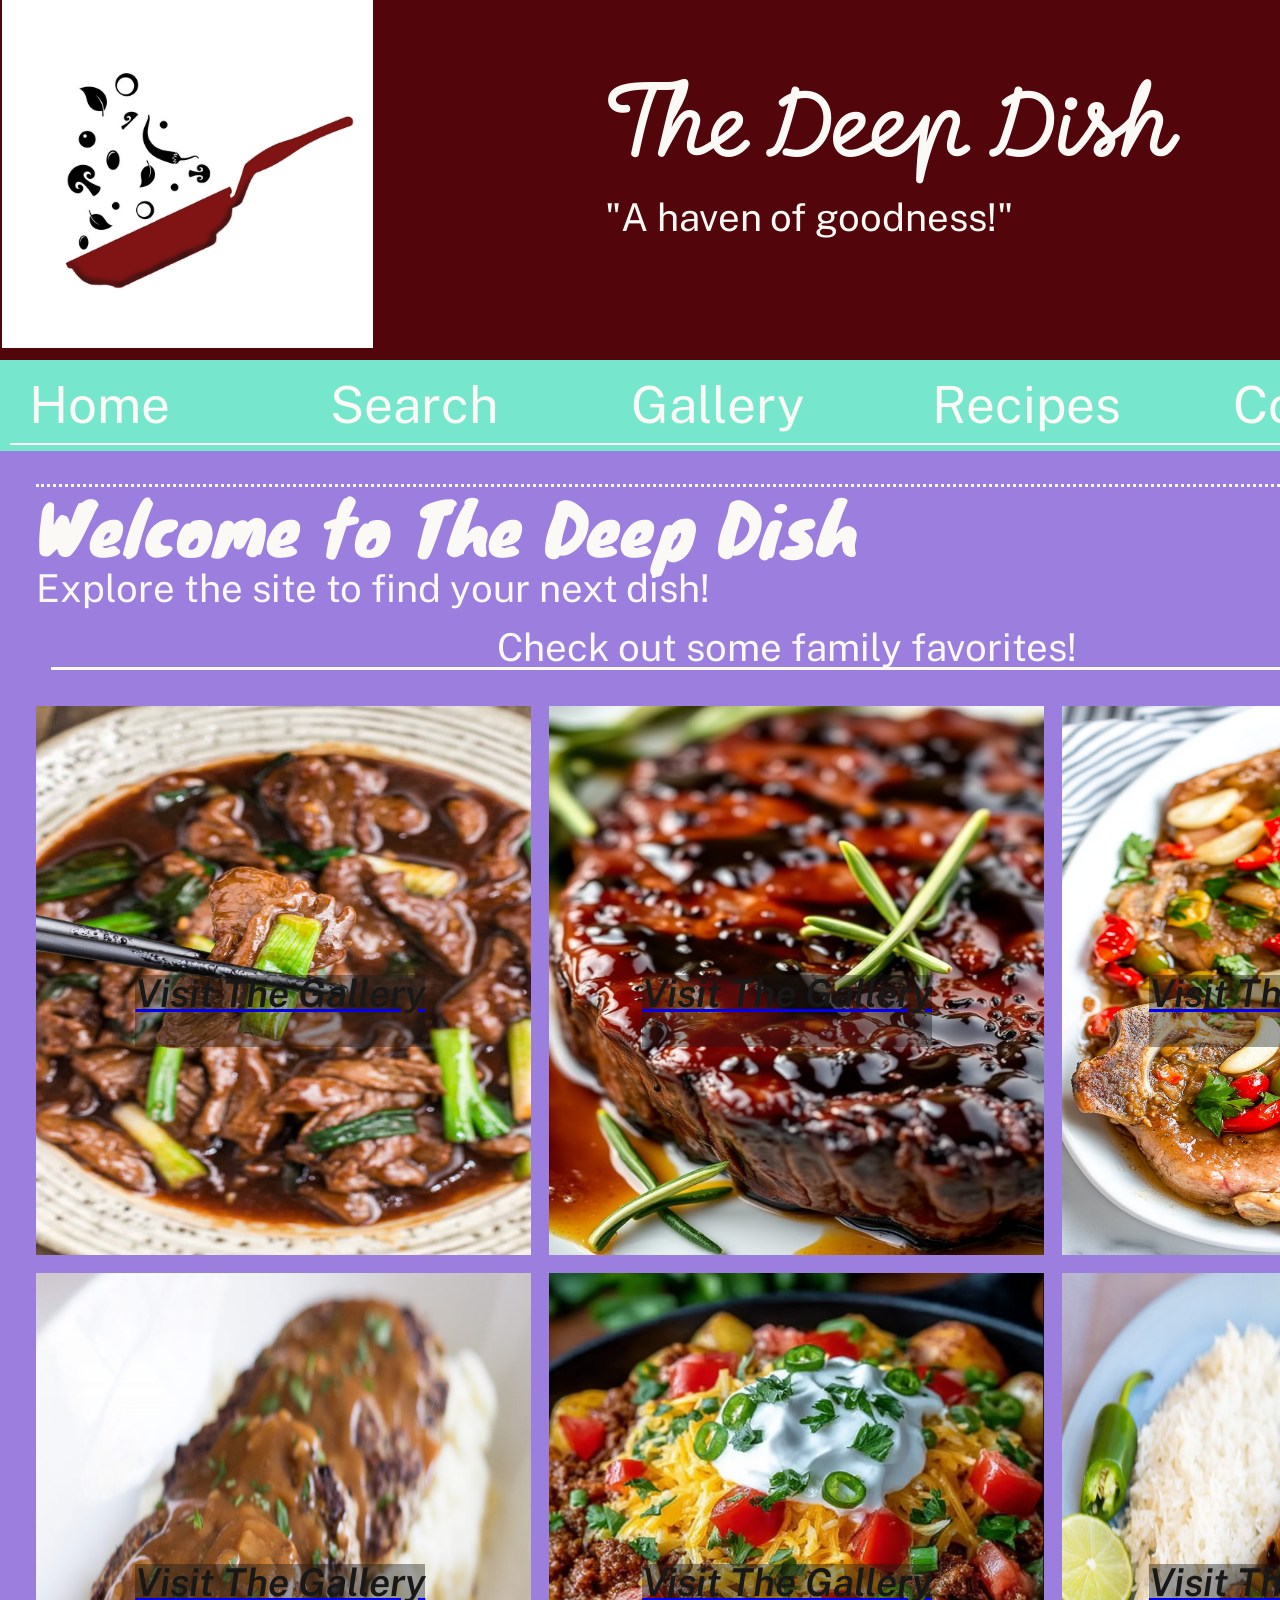
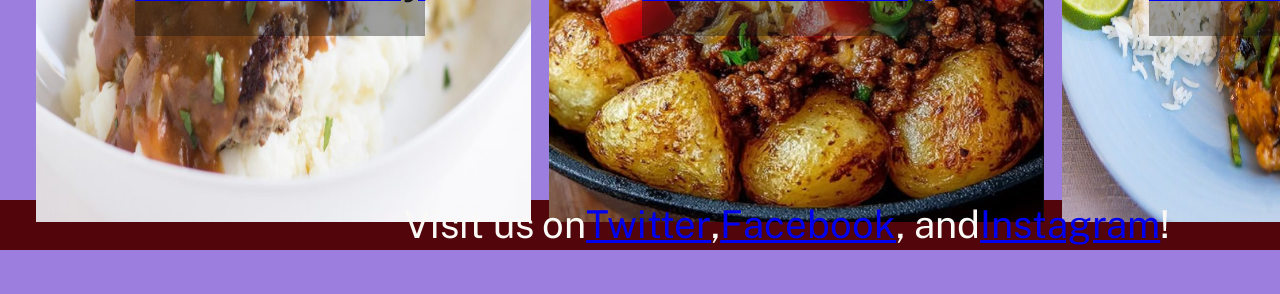
<file: index.html>
<!DOCTYPE = html>
<html lang="en">
    <head>
        <meta charset="UTF-8">  
        <meta name = "Author" content ="Brianna Beasley">
        <meta name= "viewport" content = "width = device-width, initial-scale =1.0 ">
        <title> The Deep Dish - Home</title>
        <!-- favicon here -->
        <link rel="shortcut icon" href="favicon.ico" type="image/x-icon">
        <link rel="icon" href="favicon.ico" type="image/x-icon">
        
        <link rel="preconnect" href="https://fonts.googleapis.com">
        <link rel="preconnect" href="https://fonts.gstatic.com" crossorigin>
        <link href="https://fonts.googleapis.com/css2?family=Archivo+Black&family=Knewave&family=Momo+Signature&family=Public+Sans:ital,wght@0,100..900;1,100..900&family=Ubuntu:ital,wght@0,300;0,400;0,500;0,700;1,300;1,400;1,500;1,700&display=swap" rel="stylesheet">

        <!-- css stylesheet -->
        <link rel="stylesheet" href="css-home.css">


        <!-- JS sheet -->
        <script src="theme-script.js" defer></script>

         <!-- google font preconnect -->
    </head>
    <body class="dark-theme">
        <header>
            <section>
                <img class="logoimg" src ="assets/frying-pan-icon-img.jpg" alt ="frying pan tossing food">
                <h1> The Deep Dish</h1>
                <p id="slogan"> "A haven of goodness!"</p>
        
                <nav>
                    <ul>
                        <li><a href ="index.html">Home</a></li>
                        <li><a href ="deep-dish-search.html">Search</a></li>
                        <li><a href ="deep-dish-gallery.html">Gallery</a></li>
                        <li><a href ="deep-dish-recipes.html">Recipes</a></li>
                        <li><a href ="deep-dish-contact.html">Contact</a></li>
                        <li><a href="#"><span hidden>.</span><img  class="themeBttn" onclick="swap()" src="assets/adjust-svgrepo-com.svg" alt=""></a></li>
                        <!-- <li><a><img src="" alt="" insert back to top arrow></a></li> -->
                    </ul>
                </nav>
            </section>    
        </header>
        <main>
            <section>
                <h2> Welcome to The Deep Dish</h2>
                <p> Explore the site to find your next dish!</p>
            </section>
            <p id="tagline"> Check out some family favorites!</p>
            <div>
                
                <!-- insert images of 6 recipes and link to gallery -->
                <a href="deep-dish-gallery.html"><span hidden>.</span><img src="assets/Mongolian-Beef.jpg" alt=""></a> 
                <a href="deep-dish-gallery.html"><span hidden>.</span><img src="assets/balsamic_glazed_sirloin.jpg" alt=""></a>
                <a href="deep-dish-gallery.html"><span hidden>.</span><img src="assets/vinegar_pork_chops.png" alt=""></a>
                <a href="deep-dish-gallery.html"><span hidden>.</span><img src="assets/meatloaf_on_rice.jpg" alt=""></a>
                <a href="deep-dish-gallery.html"><span hidden>.</span><img src="assets/taco_potatoes.png" alt=""></a>
                <a href="deep-dish-gallery.html"><span hidden>.</span><img src="assets/balinese_chicken.jpg" alt=""></a>
            </div>
            <div id="p-blurtext">
                  <a href="deep-dish-gallery.html"><span hidden>.</span><p class="blur">Visit The Gallery</p></a>
                  <a href="deep-dish-gallery.html"><span hidden>.</span><p class="blur">Visit The Gallery</p></a>
                  <a href="deep-dish-gallery.html"><span hidden>.</span><p class="blur">Visit The Gallery</p></a>
                  <a href="deep-dish-gallery.html"><span hidden>.</span><p class="blur">Visit The Gallery</p></a>
                  <a href="deep-dish-gallery.html"><span hidden>.</span><p class="blur">Visit The Gallery</p></a>
                  <a href="deep-dish-gallery.html"><span hidden>.</span><p class="blur">Visit The Gallery</p></a>
            </div>
            
        </main>
        <footer>
            <p>Visit us on <a href="https://x.com/">Twitter</a>, <a href="https://www.facebook.com/">Facebook</a>, and <a href="https://www.instagram.com/"> Instagram</a>!</p>
        </footer>
    </body>
    
</html>
</file>
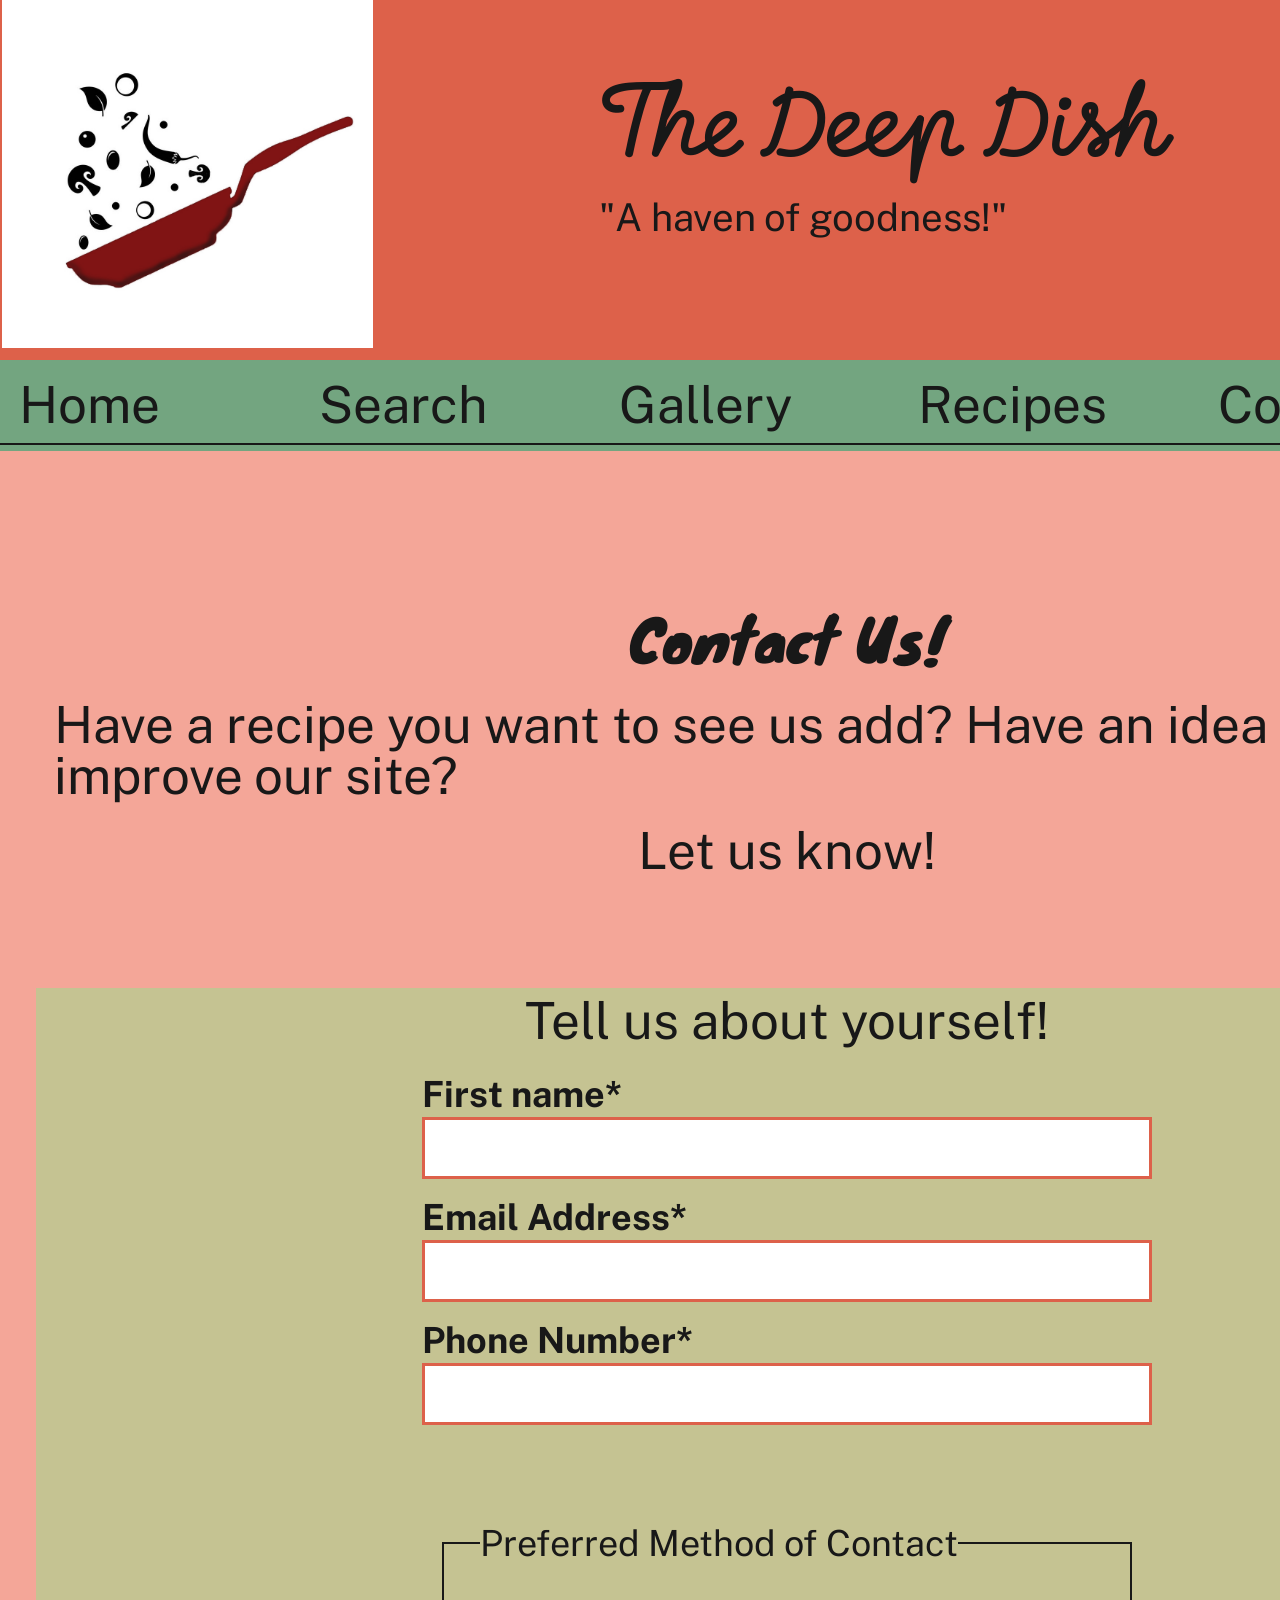
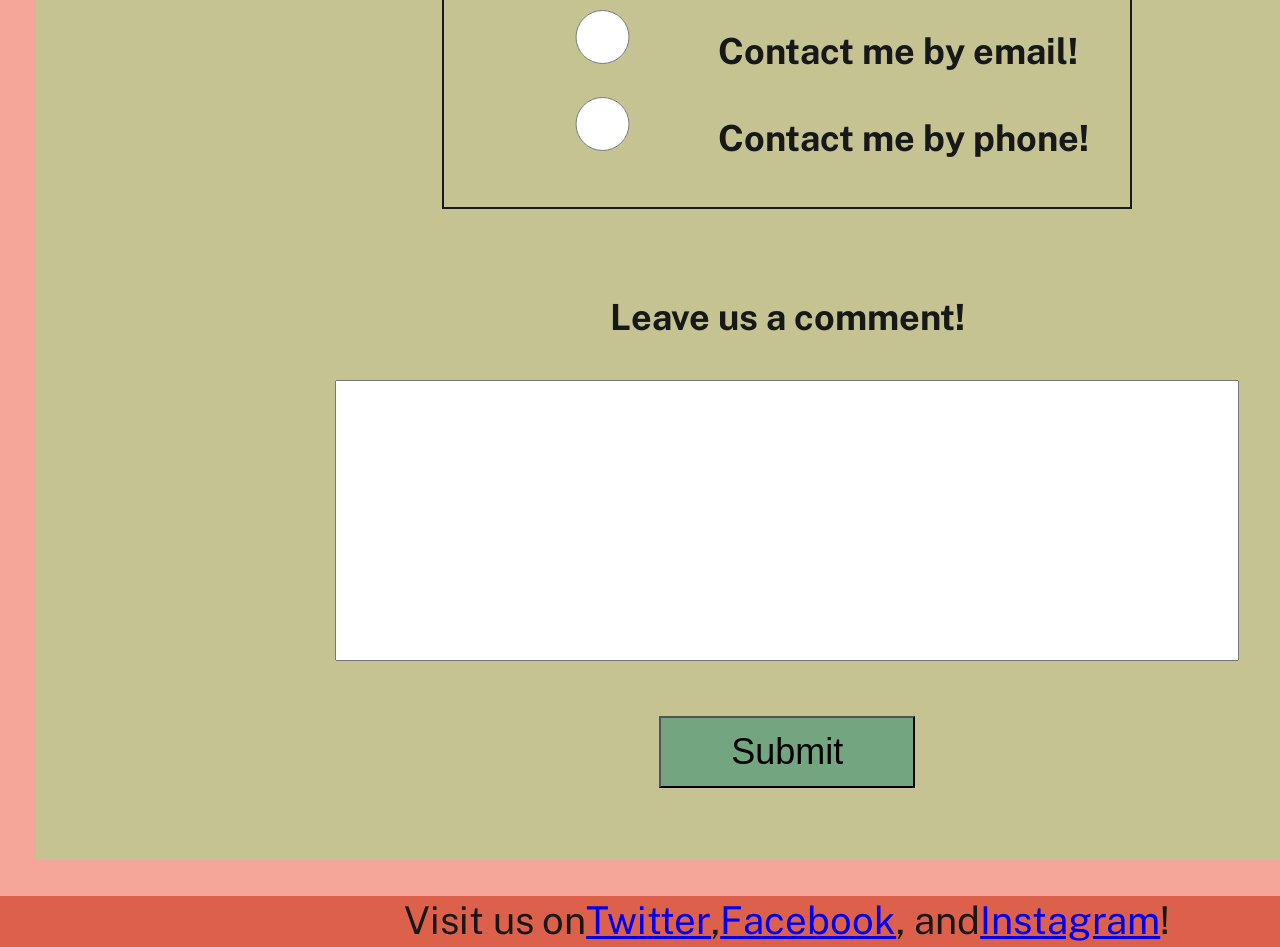
<file: deep-dish-contact.html>
<!DOCTYPE html>
<html lang="en">
    <head>
        <meta charset="UTF-8">  
        <meta name = "Author" content ="Brianna Beasley">
        <meta name= "viewport" content = "width = device-width, initial-scale =1.0 ">
        <title> The Deep Dish - Contact</title>
        <link rel="shortcut icon" href="favicon.ico" type="image/x-icon">
        <link rel="icon" href="favicon.ico" type="image/x-icon">
        <link rel="stylesheet" href="css-contact.css">
        <link rel="preconnect" href="https://fonts.googleapis.com">
        <link rel="preconnect" href="https://fonts.gstatic.com" crossorigin>
        <link href="https://fonts.googleapis.com/css2?family=Archivo+Black&family=Knewave&family=Momo+Signature&family=Public+Sans:ital,wght@0,100..900;1,100..900&family=Ubuntu:ital,wght@0,300;0,400;0,500;0,700;1,300;1,400;1,500;1,700&display=swap" rel="stylesheet">

        <!-- JS sheet -->
        <script src="theme-script.js" defer></script>
    </head>
    <body>
        <header>
            <section>
                <img class="logoimg" src ="assets/frying-pan-icon-img.jpg" alt ="frying pan tossing food">
                <h1> The Deep Dish</h1>
                <p id="slogan"> "A haven of goodness!"</p>
        
                <nav>
                    <ul>
                       <li><a href ="index.html">Home</a></li>
                        <li><a href ="deep-dish-search.html">Search</a></li>
                        <li><a href ="deep-dish-gallery.html">Gallery</a></li>
                        <li><a href ="deep-dish-recipes.html">Recipes</a></li>
                        <li><a href ="deep-dish-contact.html">Contact</a></li>
                        <li><a href ="#"><span hidden>.</span><img class="themeBttn" src="assets/adjust-svgrepo-com.svg" alt=""></a></li>
                    </ul>
                </nav>
            </section>    
        </header>
        <main>
                <!-- add contact form here -->
            <section>
                <h2> Contact Us!</h2>
                <p>Have a recipe you want to see us add? Have an idea to improve our site?</p>
                <p>Let us know!</p>
            </section>
            <form autocomplete="on" method="get">
                <p>Tell us about yourself!</p>
                <div>
                    <label for="firstname">First name*</label>
                    <input type="text" id="firstname" required>
                </div>
                <div>
                    <label for="email">Email Address*</label>
                    <input type="email" id="email" required>
                </div>
                <div>
                    <label for="phone">Phone Number*</label>
                    <input  type="tel" id="phone" maxlength="10" required>
                </div>
                <fieldset>
                    <legend>Preferred Method of Contact</legend>
                        <div>
                            <input type="radio" id="preferemail" name="preference" value="Contact me by email!">
                            <label for="preferemail">Contact me by email!</label>
                        </div>
                        <div>
                            <input type="radio" id="preferphone" name="preference" value="Contact me by phone!">
                            <label for="preferphone">Contact me by phone!</label>
                        </div>
                    </fieldset>
                <label for="comments">Leave us a comment!</label>
                <input type="text" id="comments">

                <input type="submit" id="submit">
            </form>
        </main>
        <footer>
            <p>Visit us on <a href="https://x.com/">Twitter</a>, <a href="https://www.facebook.com/">Facebook</a>, and <a href="https://www.instagram.com/">Instagram</a>!</p>
        </footer>
    </body>
    
</html>
</file>
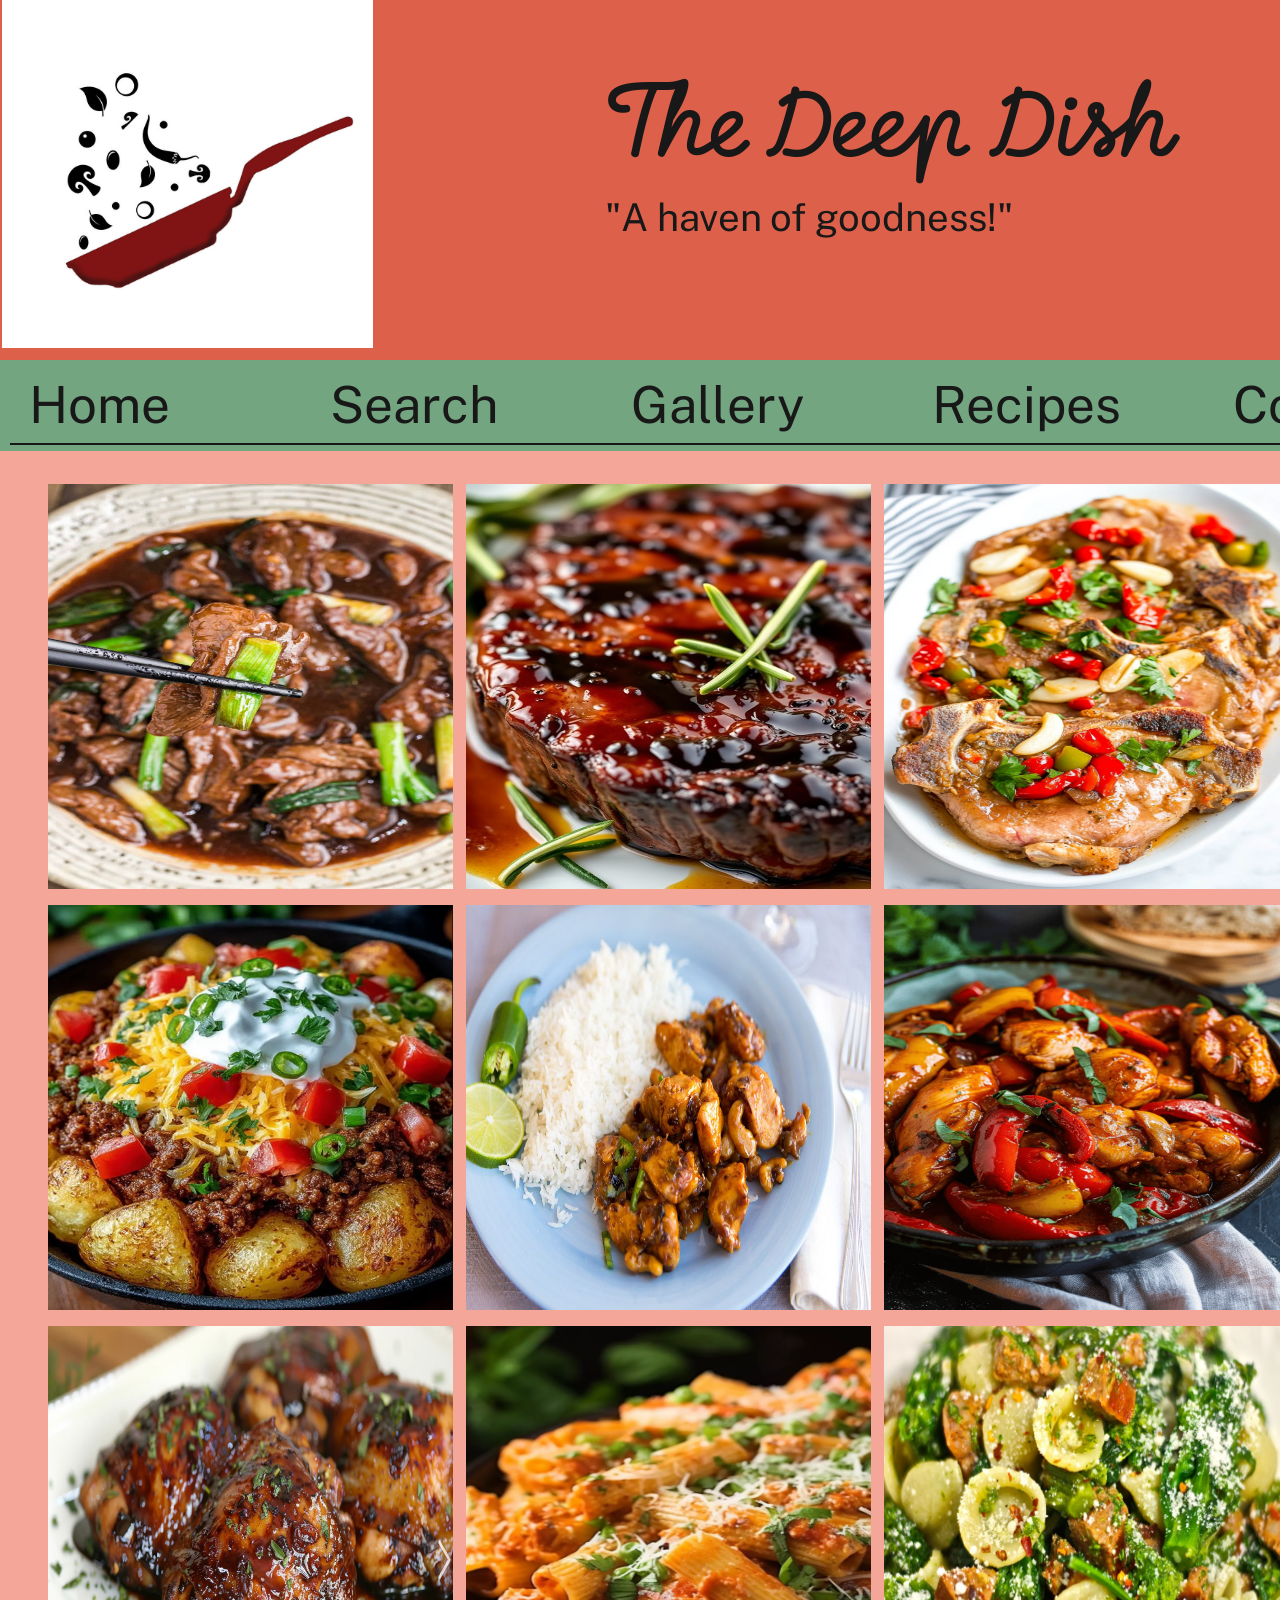
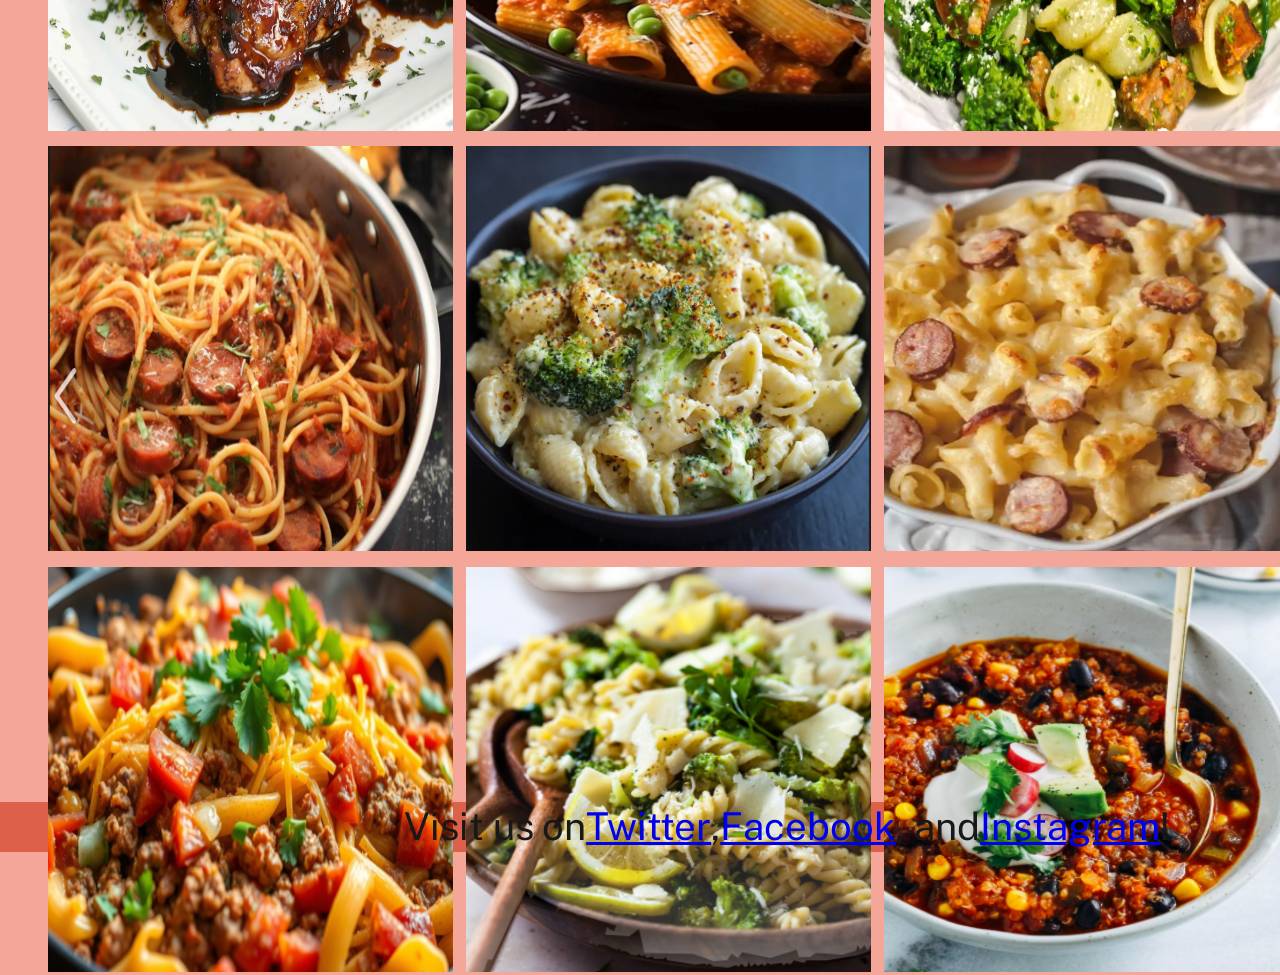
<file: deep-dish-gallery.html>
<!DOCTYPE html>
<html lang="en">
    <head>
        <meta charset="UTF-8">  
        <meta name = "Author" content ="Brianna Beasley">
        <meta name= "viewport" content = "width = device-width, initial-scale =1.0 ">
        <title> The Deep Dish - Gallery</title>
        <link rel="shortcut icon" href="favicon.ico" type="image/x-icon">
        <link rel="icon" href="favicon.ico" type="image/x-icon">
        <link rel="stylesheet" href="css-gallery.css">
        <link rel="preconnect" href="https://fonts.googleapis.com">
        <link rel="preconnect" href="https://fonts.gstatic.com" crossorigin>
        <link href="https://fonts.googleapis.com/css2?family=Archivo+Black&family=Knewave&family=Momo+Signature&family=Public+Sans:ital,wght@0,100..900;1,100..900&family=Ubuntu:ital,wght@0,300;0,400;0,500;0,700;1,300;1,400;1,500;1,700&display=swap" rel="stylesheet">

        <!-- JS sheet -->
        <script src="theme-script.js" defer></script>
    </head>
    <body>
        <header>
            <section>
                <img class="logoimg" src ="assets/frying-pan-icon-img.jpg" alt ="frying pan tossing food">
                <h1> The Deep Dish</h1>
                <p id="slogan"> "A haven of goodness!"</p>
        
                <nav>
                    <ul>
                       <li><a href ="index.html">Home</a></li>
                        <li><a href ="deep-dish-search.html">Search</a></li>
                        <li><a href ="deep-dish-gallery.html">Gallery</a></li>
                        <li><a href ="deep-dish-recipes.html">Recipes</a></li>
                        <li><a href ="deep-dish-contact.html">Contact</a></li>
                        <li><a href="#"><span hidden>.</span><img class="themeBttn" src="assets/adjust-svgrepo-com.svg" alt=""></a></li>
                    </ul>
                </nav>
            </section>    
        </header>
        <main>
            <section>
                <a href="deep-dish-recipes.html #recipe1"><img src="assets/Mongolian-Beef.jpg" alt=""></a>
                <a href="deep-dish-recipes.html #recipe2"><img src="assets/balsamic_glazed_sirloin.jpg" alt=""></a>
                <a href="deep-dish-recipes.html #recipe3"><img src="assets/vinegar_pork_chops.png" alt=""></a>
                <a href="deep-dish-recipes.html #recipe4"><img src="assets/meatloaf_on_rice.jpg" alt=""></a>
                <a href="deep-dish-recipes.html #recipe5"><img src="assets/taco_potatoes.png" alt=""></a>
                <a href="deep-dish-recipes.html #recipe6"><img src="assets/balinese_chicken.jpg" alt=""></a>
                <a href="deep-dish-recipes.html #recipe7"><img src="assets/chicken_and_peppers.png" alt=""></a>
                <a href="deep-dish-recipes.html #recipe8"><img src="assets/bacon_and_cheese_stuffed_chicken.png" alt=""></a>
                <a href="deep-dish-recipes.html #recipe9"><img src="assets/sticky_balsamic_chicken.png" alt=""></a>
                <a href="deep-dish-recipes.html #recipe10"><img src="assets/spicy_chicken_rigatoni.png" alt=""></a>
                <a href="deep-dish-recipes.html #recipe11"><img src="assets/orecchiette_with_sausage_and_broccoli_rabe.png" alt=""></a>
                <a href="deep-dish-recipes.html #recipe12"><img src="assets/chicken_bowtie_party.png" alt=""></a>
                <a href="deep-dish-recipes.html #recipe13"><img src="assets/meaty_sausage_spaghetti.png" alt=""></a>
                <a href="deep-dish-recipes.html #recipe14"><img src="assets/creamy_macaroni_and_broccoli.png" alt=""></a>
                <a href="deep-dish-recipes.html #recipe15"><img src="assets/smoked_sausage_mac_and_cheese.png" alt=""></a>
                <a href="deep-dish-recipes.html #recipe16"><img src="assets/bowtie_pasta_with_chicken_and_bacon.png" alt=""></a>
                <a href="deep-dish-recipes.html #recipe17"><img src="assets/easy_taco_pasta_skillet.png" alt=""></a>
                <a href="deep-dish-recipes.html #recipe18"><img src="assets/lemon_broccoli_pasta.png" alt=""></a>
                <a href="deep-dish-recipes.html #recipe19"><img src="assets/quinoa_chili.png" alt=""></a>
                <a href="deep-dish-recipes.html #recipe20"><img src="assets/minestrone_soup.png" alt=""></a>
                <!-- images of recipes linking to respective spot in the recipes page -->
            </section>
        </main>
        <footer>
            <p>Visit us on <a href="https://x.com/">Twitter</a>, <a href="https://www.facebook.com/">Facebook</a>, and <a href="https://www.instagram.com/">Instagram</a>!</p>
        </footer>
    </body>
    
</html>
</file>
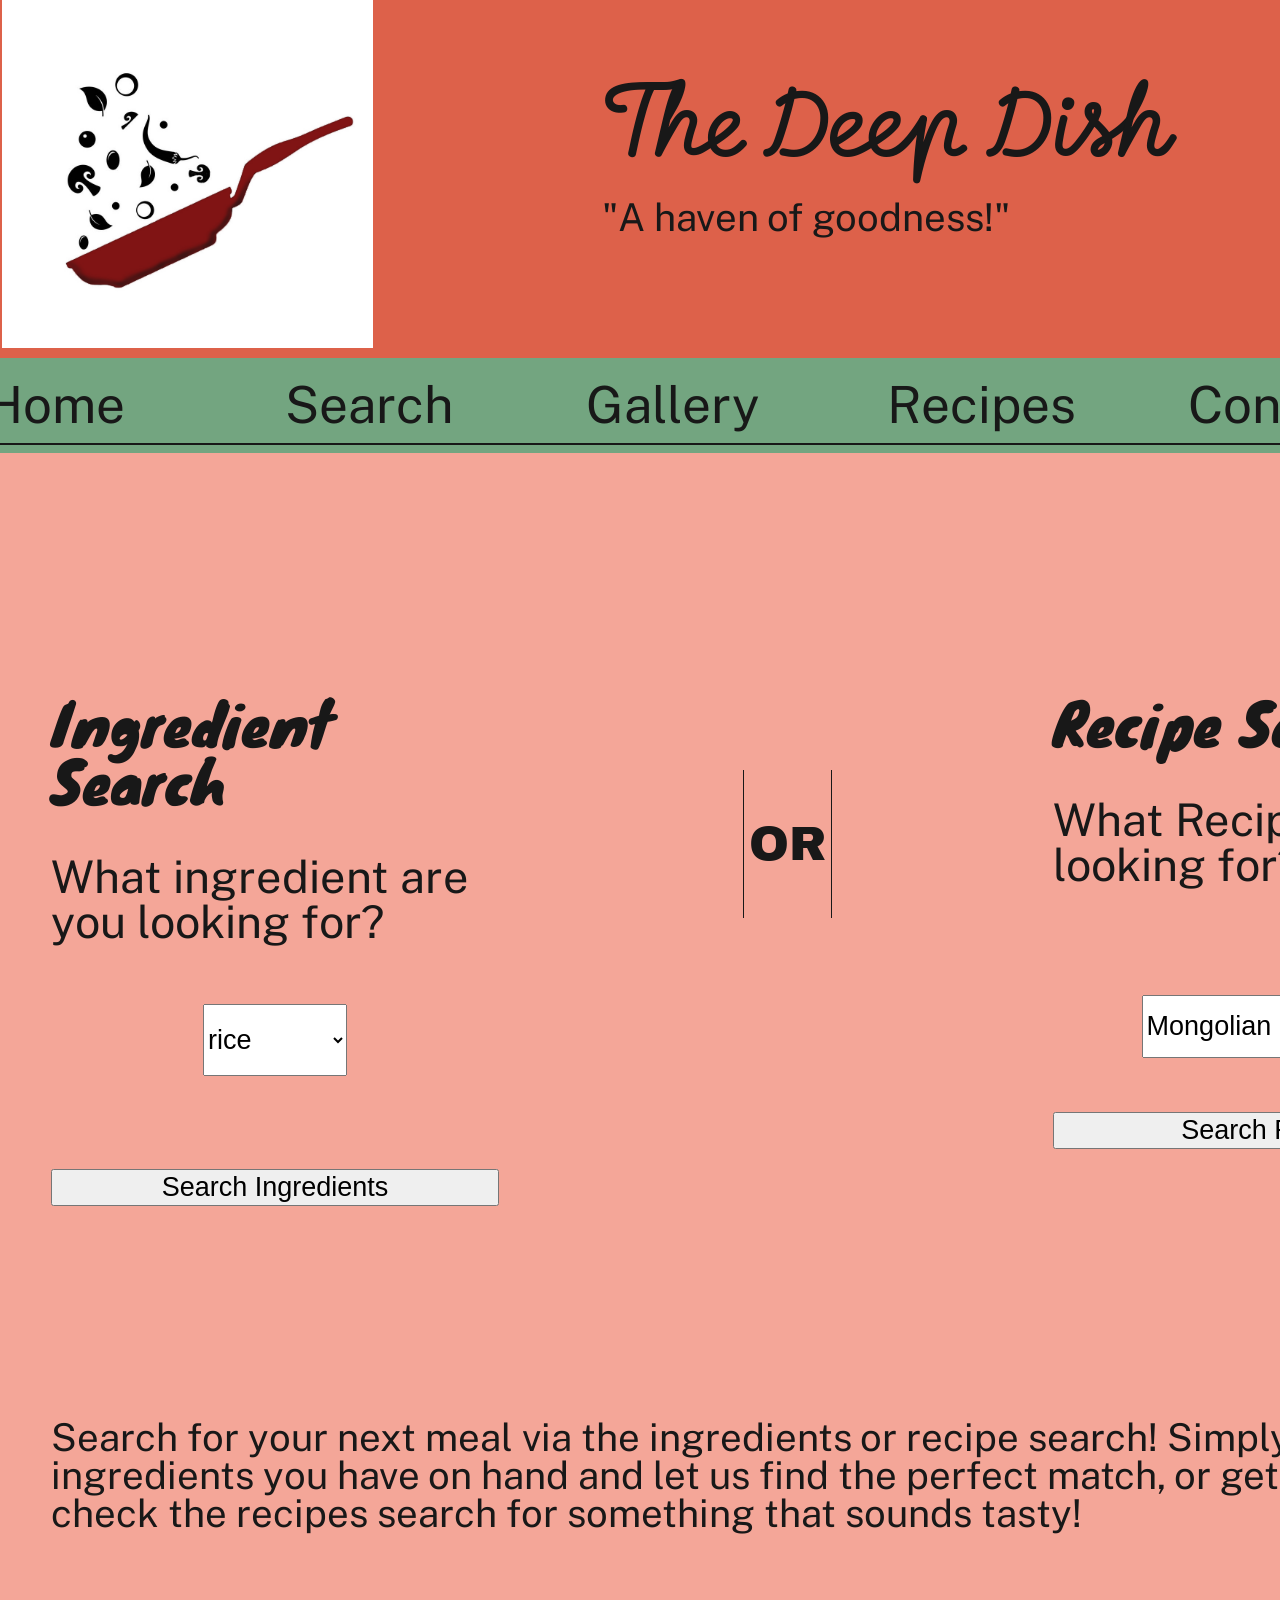
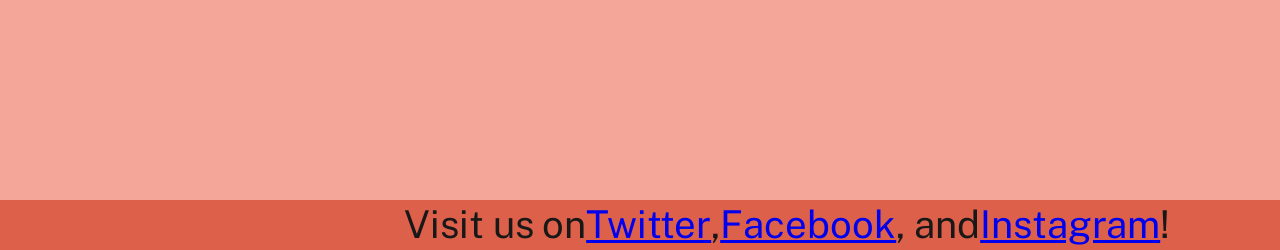
<file: deep-dish-search.html>
<!DOCTYPE html>
<html lang="en">
    <head>
        <meta charset="UTF-8">  
        <meta name = "Author" content ="Brianna Beasley">
        <meta name= "viewport" content = "width = device-width, initial-scale =1.0 ">
        <title> The Deep Dish - Search</title>
        <link rel="shortcut icon" href="favicon.ico" type="image/x-icon">
        <link rel="icon" href="favicon.ico" type="image/x-icon">
        <link rel="stylesheet" href="css-search.css">
        <link rel="preconnect" href="https://fonts.googleapis.com">
        <link rel="preconnect" href="https://fonts.gstatic.com" crossorigin>
        <link href="https://fonts.googleapis.com/css2?family=Archivo+Black&family=Knewave&family=Momo+Signature&family=Public+Sans:ital,wght@0,100..900;1,100..900&family=Ubuntu:ital,wght@0,300;0,400;0,500;0,700;1,300;1,400;1,500;1,700&display=swap" rel="stylesheet">
        <!-- JS sheet -->
        <script src="theme-script.js" defer></script>
    </head>
    <body>
        <header>
            <section>
                <img class="logoimg" src ="assets/frying-pan-icon-img.jpg" alt ="frying pan tossing food">
                <h1> The Deep Dish</h1>
                <p id="slogan"> "A haven of goodness!"</p>
        
                <nav>
                    <ul>
                        <li><a href ="index.html">Home</a></li>
                        <li><a href ="deep-dish-search.html">Search</a></li>
                        <li><a href ="deep-dish-gallery.html">Gallery</a></li>
                        <li><a href ="deep-dish-recipes.html">Recipes</a></li>
                        <li><a href ="deep-dish-contact.html">Contact</a></li>
                        <li><a href="#"><span hidden>.</span><img class="themeBttn" src="assets/adjust-svgrepo-com.svg" alt=""></a></li>
                    </ul>
                </nav>
            </section>    
        </header>
        <main>
            <section>
                <h2> Ingredient Search</h2>
                <div>
                    <label for="ingredients">What ingredient are you looking for?</label>
                    <select name="ingredients" id="ingredients">
                    <option value="rice">rice</option>
                    <option value="beef">beef</option>
                    <option value="garlic">garlic</option>
                    <option value="onion">onion</option>
                    <option value="soy sauce">soy sauce</option>
                    <option value="pork">pork</option>
                    <option value="chicken">chicken</option>
                    <option value="peppers">peppers</option>
                    <option value="potato">potato</option>
                    <option value="tomato">tomato</option>
                    <option value="cheese">cheese</option>
                    <option value="ginger">ginger</option>
                    <option value="bacon">bacon</option>
                    <option value="sausage">sausage</option>
                    <option value="broccoli">broccoli</option>
                    <option value="beans">beans</option>
                    <option value="pasta">pasta</option>
                    </select>
                </div>
                <button id="ingredientJumpBttn"> Search Ingredients</button>
            </section>
                <h3>OR</h3>
            <section>
                <h2> Recipe Search</h2>
                <div>
                    <label for="recipe">What Recipe are you looking for?</label>
                    <select name="recipe" id="recipe">
                    <option value="Mongolian Beef">Mongolian Beef</option>
                    <option value="Balsamic-Glazed Sirloin and Spinach">Balsamic-Glazed Sirloin and Spinach</option>
                    <option value="Pork Chops with Vinegar Peppers">Pork Chops with Vinegar Peppers</option>
                    <option value="Meat Loaf Patties with Skillet Rice">Meat Loaf Patties with Skillet Rice</option>
                    <option value="Taco-Topped Potatoes">Taco-Topped Potatoes</option>
                    <option value="Chicken Balinese">Chicken Balinese</option>
                    <option value="Easy Chicken and Peppers">Easy Chicken and Peppers</option>
                    <option value="Bacon and Cheese Stuffed Chicken">Bacon and Cheese Stuffed Chicken</option>
                    <option value="Sticky Balsamic Chicken">Sticky Balsamic Chicken</option>
                    <option value="Spicy Chicken Rigatoni">Spicy Chicken Rigatoni</option>
                    <option value="Orecchiette with Sausage and Broccoli Rabe">Orecchiette with Sausage and Broccoli Rabe</option>
                    <option value="Chicken Bowtie Party">Chicken Bowtie Party</option>
                    <option value="Meaty Sausage Spaghetti">Meaty Sausage Spaghetti</option>
                    <option value="Creamy Macaroni and Broccoli">Creamy Macaroni and Broccoli</option>
                    <option value="Smoked Sausage Mac and Cheese">Smoked Sausage Mac and Cheese</option>
                    <option value="Bowtie Pasta with Chicken and Bacon">Bowtie Pasta with Chicken and Bacon</option>
                    <option value="Easy Taco Pasta Skillet">Easy Taco Pasta Skillet</option>
                    <option value="Lemon Broccoli Pasta">Lemon Broccoli Pasta</option>
                    <option value="Quinoa Chili">Quinoa Chili</option>
                    <option value="Minestrone Soup">Minestrone Soup</option>
                    </select>
                </div>
                <button id="recipeJumpBttn"> Search Recipes</button>
            </section>
            <p> Search for your next meal via the ingredients or recipe search! Simply pick the ingredients you have on hand and let us find the perfect match, or get specific and check the recipes search for something that sounds tasty!</p>
        </main>
        <footer>
            <p>Visit us on <a href="https://x.com/">Twitter</a>, <a href="https://www.facebook.com/">Facebook</a>, and <a href="https://www.instagram.com/">Instagram</a>!</p>
        </footer>
    </body>
    
</html>
</file>
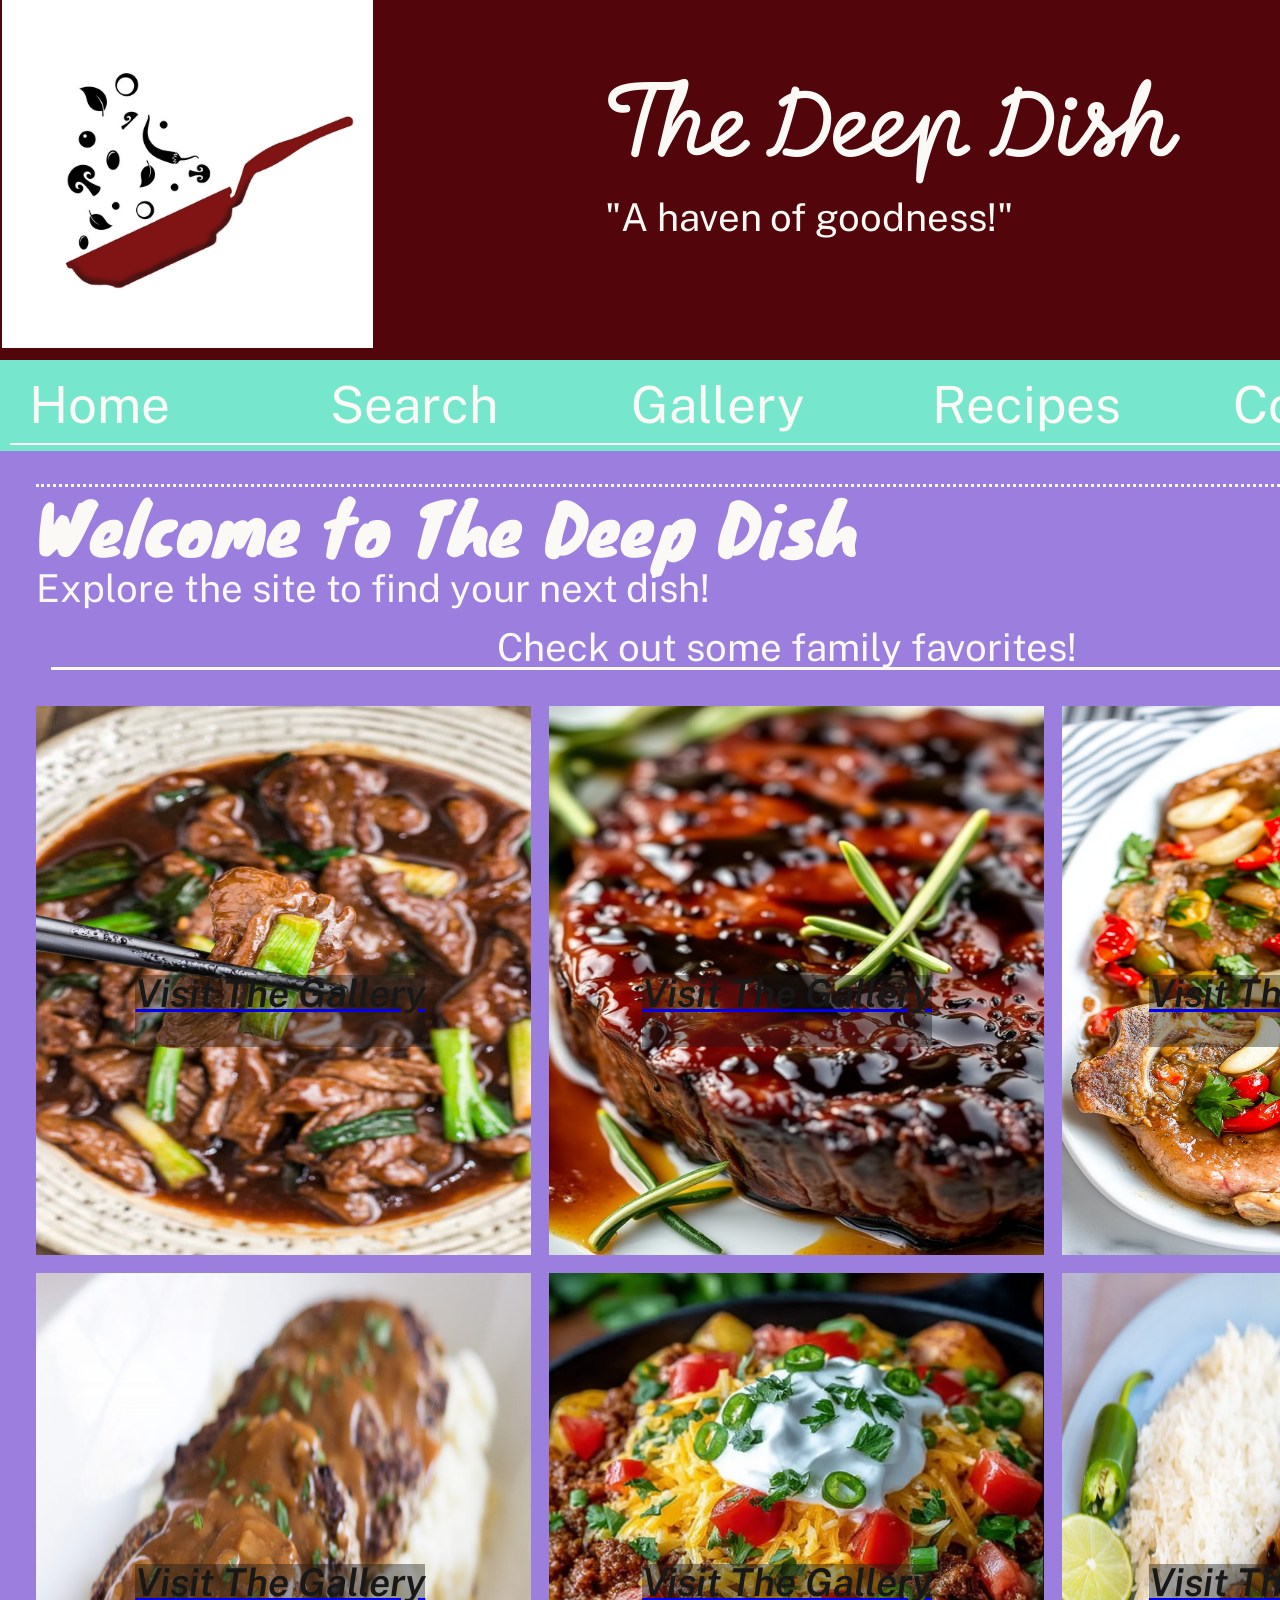
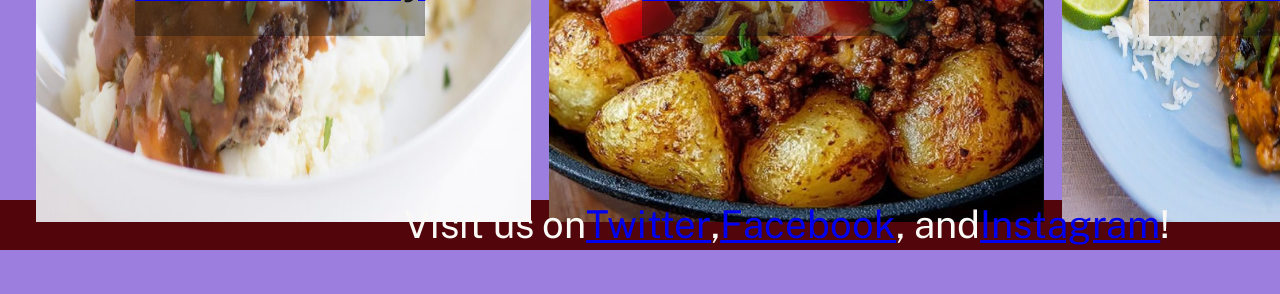
<file: senior project/The Deep Dish - brianna beasley senior project/deep-dish-home.html>
<!DOCTYPE = html>
<html lang="en">
    <head>
        <meta charset="UTF-8">  
        <meta name = "Author" content ="Brianna Beasley">
        <meta name= "viewport" content = "width = device-width, initial-scale =1.0 ">
        <title> The Deep Dish - Home</title>
        <!-- favicon here -->
        <link rel="shortcut icon" href="favicon.ico" type="image/x-icon">
        <link rel="icon" href="favicon.ico" type="image/x-icon">
        
        <link rel="preconnect" href="https://fonts.googleapis.com">
        <link rel="preconnect" href="https://fonts.gstatic.com" crossorigin>
        <link href="https://fonts.googleapis.com/css2?family=Archivo+Black&family=Knewave&family=Momo+Signature&family=Public+Sans:ital,wght@0,100..900;1,100..900&family=Ubuntu:ital,wght@0,300;0,400;0,500;0,700;1,300;1,400;1,500;1,700&display=swap" rel="stylesheet">

        <!-- css stylesheet -->
        <link rel="stylesheet" href="css-home.css">


        <!-- JS sheet -->
        <script src="theme-script.js" defer></script>

         <!-- google font preconnect -->
    </head>
    <body class="dark-theme">
        <header>
            <section>
                <img class="logoimg" src ="assets/frying-pan-icon-img.jpg" alt ="frying pan tossing food">
                <h1> The Deep Dish</h1>
                <p id="slogan"> "A haven of goodness!"</p>
        
                <nav>
                    <ul>
                        <li><a href ="deep-dish-home.html">Home</a></li>
                        <li><a href ="deep-dish-search.html">Search</a></li>
                        <li><a href ="deep-dish-gallery.html">Gallery</a></li>
                        <li><a href ="deep-dish-recipes.html">Recipes</a></li>
                        <li><a href ="deep-dish-contact.html">Contact</a></li>
                        <li><a href="#"><span hidden>.</span><img  class="themeBttn" onclick="swap()" src="assets/adjust-svgrepo-com.svg" alt=""></a></li>
                        <!-- <li><a><img src="" alt="" insert back to top arrow></a></li> -->
                    </ul>
                </nav>
            </section>    
        </header>
        <main>
            <section>
                <h2> Welcome to The Deep Dish</h2>
                <p> Explore the site to find your next dish!</p>
            </section>
            <p id="tagline"> Check out some family favorites!</p>
            <div>
                
                <!-- insert images of 6 recipes and link to gallery -->
                <a href="deep-dish-gallery.html"><span hidden>.</span><img src="assets/Mongolian-Beef.jpg" alt=""></a> 
                <a href="deep-dish-gallery.html"><span hidden>.</span><img src="assets/balsamic_glazed_sirloin.jpg" alt=""></a>
                <a href="deep-dish-gallery.html"><span hidden>.</span><img src="assets/vinegar_pork_chops.png" alt=""></a>
                <a href="deep-dish-gallery.html"><span hidden>.</span><img src="assets/meatloaf_on_rice.jpg" alt=""></a>
                <a href="deep-dish-gallery.html"><span hidden>.</span><img src="assets/taco_potatoes.png" alt=""></a>
                <a href="deep-dish-gallery.html"><span hidden>.</span><img src="assets/balinese_chicken.jpg" alt=""></a>
            </div>
            <div id="p-blurtext">
                  <a href="deep-dish-gallery.html"><span hidden>.</span><p class="blur">Visit The Gallery</p></a>
                  <a href="deep-dish-gallery.html"><span hidden>.</span><p class="blur">Visit The Gallery</p></a>
                  <a href="deep-dish-gallery.html"><span hidden>.</span><p class="blur">Visit The Gallery</p></a>
                  <a href="deep-dish-gallery.html"><span hidden>.</span><p class="blur">Visit The Gallery</p></a>
                  <a href="deep-dish-gallery.html"><span hidden>.</span><p class="blur">Visit The Gallery</p></a>
                  <a href="deep-dish-gallery.html"><span hidden>.</span><p class="blur">Visit The Gallery</p></a>
            </div>
            
        </main>
        <footer>
            <p>Visit us on <a href="https://x.com/">Twitter</a>, <a href="https://www.facebook.com/">Facebook</a>, and <a href="https://www.instagram.com/"> Instagram</a>!</p>
        </footer>
    </body>
    
</html>
</file>
<file: css-home.css>
/* css reset */
/* http://meyerweb.com/eric/tools/css/reset/ 
   v2.0 | 20110126
   License: none (public domain)
*/

html, body, div, span, applet, object, iframe,
h1, h2, h3, h4, h5, h6, p, blockquote, pre,
a, abbr, acronym, address, big, cite, code,
del, dfn, em, img, ins, kbd, q, s, samp,
small, strike, strong, sub, sup, tt, var,
b, u, i, center,
dl, dt, dd, ol, ul, li,
fieldset, form, label, legend,
table, caption, tbody, tfoot, thead, tr, th, td,
article, aside, canvas, details, embed, 
figure, figcaption, footer, header, hgroup, 
menu, nav, output, ruby, section, summary,
time, mark, audio, video {
	margin: 0;
	padding: 0;
	border: 0;
	font-size: 100%;
	font: inherit;
	vertical-align: baseline;
}
/* HTML5 display-role reset for older browsers */
article, aside, details, figcaption, figure, 
footer, header, hgroup, menu, nav, section {
	display: block;
}
body {
	line-height: 1;
}
ol, ul {
	list-style: none;
}
blockquote, q {
	quotes: none;
}
blockquote:before, blockquote:after,
q:before, q:after {
	content: '';
	content: none;
}
table {
	border-collapse: collapse;
	border-spacing: 0;
}

/* theme change here */
/* THEME CHANGE COLOR HERE */
.dark-theme{
	--off-black-text:#FAF9F6;
	--off-white-text: #181818;
	--light-red:#52050A;
	--coral:#832161;
	--pink:#9B7EDE;
	--sage:#8ba7cc;
	--muted-green:#76E7CD;
	transition: 2.5s;
}


/* global styles */
:root{
	--title-font: "Momo Signature", cursive;
	--header-font: "Archivo Black", sans-serif;
	--recipe-name-font: "Knewave", "Archivo Black", system-ui;
	--paragraph-font: "Public Sans", sans-serif;


	/* LIGHT THEME COLOR HERE */
	--off-black-text: #181818;
	--off-white-text:#FAF9F6;
	--light-red:#DD614A;
	--coral:#F48668;
	--pink:#F4A698;
	--sage:#C5C392;
	--muted-green:#73A580;

		
	

}
html{
	scroll-behavior: smooth;
}
body{
	background-color: var(--pink);
	color: var(--off-black-text);
	font-family: var(--paragraph-font);
	transition: 2.5s;
}

header{
	background-color: var(--light-red);
	color: var(--off-black-text);
	transition: 2.5s;
}

h1{
	font-family: var(--title-font);
	font-size: 6vw;
    width: 45vw;
    align-self: end;
}

h2{
	font-family: var(--recipe-name-font);
	font-size: 4.5vw;
}

h3{
	font-family: var(--header-font);
font-size: 3.75vw;
}

.number{
	font-family: var(--recipe-name-font);
	border: 4px solid var(--off-white-text);
}

p{
	font-family: var(--paragraph-font);
	font-size: 2vw;
}

ol li{
	list-style-type: decimal;
	margin-left: 25px;
	font-family: var(--paragraph-font);
}

nav li{
	list-style-type: none;
}

ul li{
	list-style-type: square;
	margin-left: 25px;
	font-family: var(--paragraph-font);
}

.rimg{
border: 5px solid var(--off-white-text);
}


footer{
	background-color: var(--light-red);
	color: var(--off-black-text);
	font-family: var(--paragraph-font);
}


/* media query for mobile  (under 600px)*/
@media screen and (max-width: 600px) {
	.logoimg{
		grid-column: 1 / 2;
		grid-row: 1 / 3;
		width: 29vw;
		align-self: center;
		margin: 1vw;	
	}

	header section{
		display:flex;
	}

	#nav-grid{
		display: grid;
		grid-auto-flow: column;
		position: sticky;
		top: 0px;
	}

	main section{
		display: flex;
		flex-direction: column;
		flex-wrap: nowrap;
		justify-content: center;
		align-items: center;
	}
	main div img{
		width: 138px;
        margin: 10px;
        height: 110px;
        align-self: stretch;
	}
	main div{
		display: grid;
		grid-template-rows: 1fr 1fr 1fr;
		grid-template-columns: 1fr 1fr;
		justify-items: center;
	}
	.themeBttn{
		        bottom: 2vh;
        width: 8vw;
        height: auto;
        position: relative;
        left: 22px;

	}

	header section{
		grid-template-rows: 1fr 1fr;
		grid-template-columns: 2fr 1fr 1fr;
		display: grid;
	}

	h1{
		font-family: var(--title-font);
		font-size: 6vw;
        width: 45vw;
        align-self: end;
	}

	#slogan{
		grid-row: 2 / 3;
        align-self: center;
        bottom: 25px;
        position: relative;
        font-size: 3vw;
	}

	nav{
		grid-row: 1 / 3;
		justify-self: center;
		align-self: center;
		background-color: var(--muted-green);
	}

	nav li{
		list-style-type: none;
		text-decoration:none;
		margin: 3px;
		font-size: 5vw;
		display: flex;
		
	}

	nav li a{
		text-decoration:none;
		color: var(--off-black-text);
		background-color: var(--muted-green);
		border-bottom: var(--off-black-text) 2px solid;
		width: 18vw;
        height: 6vw;
		padding: 0px 2.15vh;
	    align-content: center;
	}

	nav li a:visited{
		background-color: var(--sage);
	}
	footer a:visited{
		color:var(--sage);
	}

	main section{
		align-items: center;
	
	}

	main #tagline{
		display: flex;
        justify-content: center;
        margin: 5px 15px;
        border-bottom: var(--off-black-text) solid 3px;
	}

	main h2{
		font-family: var(--recipe-name-font);
		font-size: 5.5vw;
		margin-bottom: 8px;
		margin-top: 5px;
		padding-top: 5px;
		border-top: var(--off-black-text) dotted 3px;
	}

	main section p, main p{
	    font-size: 3vw;
        margin-top: 4px;
        margin-bottom: 20px;
	}

	main div img:hover{
		filter: blur(4px);
  		-webkit-filter: blur(4px);
	}
	
	#p-blurtext{
		position: relative;
        height: 390;
        z-index: 1;
        bottom: 340px;
		
	}
	.blur{
		color: var(--off-white-text);
		font-style: italic;
		font-weight: 600;
		background-color:rgba(24,24,24,0.4);
		height: 13px;
	}

	main{
		    height: 160vw;
	}
	
	footer p{
		font-size: 3vw;
        display: flex;
        justify-content: center;
        padding: 6px;
	}

	ul{
		margin: 5px;
    	width: 25vh;
		margin-bottom: 15px;
	}

	ul li{
		padding: 2px 0px;
	}

	
	
}
/* media query for tablet (min 600px) */
@media only screen and (min-width: 600px){
	.logoimg{
		grid-column: 1 / 2;
		grid-row: 1 / 3;
		width: 29vw;
		align-self: center;
		margin: 29px 2px;	
	}

	header section{
		display: grid;
        grid-template-columns: 1fr 2fr;
        grid-template-rows: 1fr 1fr 1fr;
		height: 38vw;
	}

	header{
		        width: 201.7vh;
                height: 35vw;
	}

	.themeBttn{
		bottom: 4px;
        width: 8vw;
        height: auto;
        position: relative;
        left: 22px;
	}

	#nav-grid{
		display: grid;
		grid-auto-flow: row;
		position: sticky;
		top: 0px;
	}

    nav ul {
        display: flex;
        justify-content: flex-end;
        align-items: center;
        flex-direction: row;
    }

	h1{
		font-family: var(--title-font);
		font-size: 6vw;
        width: 45vw;
        align-self: end;
	}
	
	#slogan{
		grid-row: 2 / 3;
        align-self: center;
        bottom: 25px;
        position: relative;
        font-size: 3vw;
		width: 300px;
	}

	nav{
		justify-self: center;
        align-self: center;
        grid-column: 1 / 3;
		background-color: var(--muted-green);
        width: 201.7vh;
		        justify-items: center;
	}

 	nav ul{
	display: flex;
	        width: 201.7vh;
 	}

	nav li{
		list-style-type: none;
		text-decoration:none;
		margin: 0.5vw 0vw;
		font-size: 4vw;
		display: flex;
		width: 33.43vh
	}

	nav li a{
		text-decoration:none;
		color: var(--off-black-text);
		background-color: var(--muted-green);
		border-bottom: var(--off-black-text) 2px solid;
		width: 30vh;
        height: 6vw;
		padding: 0px 2.15vh;
		align-content: center;;
    }
	
	nav ul li a:hover{
		background-color: var(--muted-green);
	}

	nav ul li a:visited{
		background-color: var(--sage);
	}

	footer a:visited{
		color:var(--sage);
	}

	footer p{
		font-size: 3vw;
        display: flex;
        justify-content: center;
        padding: 6px;
	}


	main section{
		align-items: center;
	}

	main #tagline{
		display: flex;
        justify-content: center;
        margin: 5px 15px;
        border-bottom: var(--off-black-text) solid 3px;
	}

	main h2{
		font-family: var(--recipe-name-font);
		font-size: 5.5vw;
		margin-bottom: 8px;
		margin-top: 5px;
		padding-top: 5px;
		border-top: var(--off-black-text) dotted 3px;
		justify-self: center;
	}

	main section p, main p{
	    font-size: 3vw;
        margin-top: 4px;
        margin-bottom: 20px;
		justify-self: center;
	}

	main div{
		display: grid;
    	grid-template-columns: 1fr 1fr 1fr;
    	grid-template-rows: 1fr 1fr;
    	grid-gap: 2vh;
    	justify-items: center;
		margin: 4vh 0;
	}


	main div img:hover{
		filter: blur(4px);
  		-webkit-filter: blur(4px);
	}

	#p-blurtext{
	    display: grid;
        grid-template-columns: 1fr 1fr 1fr;
        align-content: space-around;
        justify-content: center;
        align-items: center;
        justify-items: center;
        position: relative;
        bottom: 125vh;
        height: 129vh;
	}

	.blur{
		color: var(--off-white-text);
		font-style: italic;
		font-weight: 600;
		background-color:rgba(24,24,24,0.4);
		height: 8vh;
	}

	main{
		height: 89vw;
	}

	main div img{
	    width: 55vh;
    	height: 61vh;
	}



	

}

main{
	transition: 1s;
}

/* media query for desktop (min 1024)*/
@media only screen and (min-width: 1024px){


	main{
		margin: 4vh;
        height: 100vw;
	}

	body{
		    width: 123vw;
	}

	#slogan{
		width: 57vh;
	}

	.themebttn{
		bottom:10px;
	}
}
</file>
<file: css-contact.css>
/* css reset */
/* http://meyerweb.com/eric/tools/css/reset/ 
   v2.0 | 20110126
   License: none (public domain)
*/

html, body, div, span, applet, object, iframe,
h1, h2, h3, h4, h5, h6, p, blockquote, pre,
a, abbr, acronym, address, big, cite, code,
del, dfn, em, img, ins, kbd, q, s, samp,
small, strike, strong, sub, sup, tt, var,
b, u, i, center,
dl, dt, dd, ol, ul, li,
fieldset, form, label, legend,
table, caption, tbody, tfoot, thead, tr, th, td,
article, aside, canvas, details, embed, 
figure, figcaption, footer, header, hgroup, 
menu, nav, output, ruby, section, summary,
time, mark, audio, video {
	margin: 0;
	padding: 0;
	border: 0;
	font-size: 100%;
	font: inherit;
	vertical-align: baseline;
}
/* HTML5 display-role reset for older browsers */
article, aside, details, figcaption, figure, 
footer, header, hgroup, menu, nav, section {
	display: block;
}
body {
	line-height: 1;
}
ol, ul {
	list-style: none;
}
blockquote, q {
	quotes: none;
}
blockquote:before, blockquote:after,
q:before, q:after {
	content: '';
	content: none;
}
table {
	border-collapse: collapse;
	border-spacing: 0;
}

/* theme change here */

/* THEME CHANGE COLOR HERE */
.dark-theme{
	--off-black-text:#FAF9F6;
	--off-white-text: #181818;
	--light-red:#52050A;
	--coral:#832161;
	--pink:#9B7EDE;
	--sage:#8ba7cc;
	--muted-green:#76E7CD;
	transition: 2.5s;
}

/* global styles */
:root{
	--title-font: "Momo Signature", cursive;
	--header-font: "Archivo Black", sans-serif;
	--recipe-name-font: "Knewave", "Archivo Black", system-ui;
	--paragraph-font: "Public Sans", sans-serif;



	/* LIGHT THEME COLOR HERE */
	--off-black-text:  #181818;
	--off-white-text:#FAF9F6;
	--light-red:#DD614A;
	--coral:#F48668;
	--pink:#F4A698;
	--sage:#C5C392;
	--muted-green:#73A580;

		
	

}
html{
	scroll-behavior: smooth;
}
body{
	background-color: var(--pink);
	color: var(--off-black-text);
	font-family: var(--paragraph-font);
	transition: 2.5s;
}

header{
	background-color: var(--light-red);
	color: var(--off-black-text);
	transition: 2.5s;
}

h1{
	font-family: var(--title-font);
	font-size: 6vw;
	width: 45vw;
    align-self: end;
}

h2{
	font-family: var(--recipe-name-font);
	font-size: 4.5vw;
}

h3{
	font-family: var(--header-font);
font-size: 3.75vw;
}

.number{
	font-family: var(--recipe-name-font);
	border: 4px solid var(--off-white-text);
}

p{
	font-family: var(--paragraph-font);
	font-size: 2vw;
}

ol li{
	list-style-type: decimal;
	margin-left: 25px;
	font-family: var(--paragraph-font);
}

nav li{
	list-style-type: none;
}

ul li{
	list-style-type: square;
	margin-left: 25px;
	font-family: var(--paragraph-font);
}

.rimg{
border: 5px solid var(--off-white-text);
}


footer{
	background-color: var(--light-red);
	color: var(--off-black-text);
	font-family: var(--paragraph-font);
}


/* media query for mobile  (under 600px)*/
@media only screen and (max-width: 600px) {
	.logoimg{
		grid-column: 1 / 2;
		grid-row: 1 / 3;
		width: 29vw;
		align-self: center;
		margin: 1vw;	
	}

	header section{
		display:flex;
	}

	#nav-grid{
		display: grid;
		grid-auto-flow: column;
		position: sticky;
		top: 0px;
	}

	
	main div img{
		width: 138px;
        margin: 10px;
        height: 110px;
        align-self: stretch;
	}
	main div{
		display: grid;
		grid-template-rows: 1fr 1fr 1fr;
		grid-template-columns: 1fr 1fr;
		justify-items: center;
	}
	.themeBttn{
		bottom: 4px;
        width: 8vw;
        height: auto;
        position: relative;
        left: 22px;

	}

	header section{
		grid-template-rows: 1fr 1fr;
		grid-template-columns: 2fr 1fr 1fr;
		display: grid;
	}

	h1{
		font-family: var(--title-font);
		font-size: 6vw;
        width: 45vw;
        align-self: end;
	}

	#slogan{
		grid-row: 2 / 3;
        align-self: center;
        bottom: 25px;
        position: relative;
        font-size: 3vw;
	}

	nav{
		grid-row: 1 / 3;
		grid-column: 3 / 4;
		justify-self: center;
		align-self: center;
		background-color: var(--muted-green);
	}

	nav li{
		list-style-type: none;
		text-decoration:none;
		margin: 3px;
		font-size: 5vw;
		display: flex;
		
	}

	nav li a{
		text-decoration:none;
		color: var(--off-black-text);
		background-color: var(--muted-green);
		border-bottom: var(--off-black-text) 2px solid;
		width: 18vw;
        height: 6vw;
	}

	nav li a:visited{
		background-color: var(--sage);
	}
	footer a:visited{
		color:var(--sage);
	}

	main section{
		align-items: center;
		display: flex;
        flex-direction: column;
        flex-wrap: nowrap;
        height: 30vh;
        justify-content: flex-start;
	}

	main #tagline{
		display: flex;
        justify-content: center;
        margin: 5px 15px;
        border-bottom: var(--off-black-text) solid 3px;
	}

	main h2{
		font-family: var(--recipe-name-font);
		font-size: 5.5vw;
		margin-bottom: 8px;
		margin-top: 5px;
		padding-top: 5px;
		border-top: var(--off-black-text) dotted 3px;
	}

	main section p, main p{
	    font-size: 3vw;
        margin-top: 4px;
        margin-bottom: 20px;
	}

	main div img:hover{
		filter: blur(4px);
  		-webkit-filter: blur(4px);
	}
	
	#p-blurtext{
		position: relative;
        height: 390px;
        z-index: 1;
        bottom: 340px;
		
	}
	.blur{
		color: var(--off-white-text);
		font-style: italic;
		font-weight: 600;
		background-color:rgba(24,24,24,0.4);
		height: 13px;
	}

	main{
		    height: 160vw;
	}
	
	footer p{
		font-size: 3vw;
        display: flex;
        justify-content: center;
        padding: 6px;
	}

	ul{
		margin: 5px;
    	width: 25vh;
		margin-bottom: 15px;
	}

	ul li{
		padding: 2px 0px;
	}

	form{
		display: flex;
		flex-direction: column;
		justify-content: center;
		align-items: center;
		background-color: var(--sage);
		padding-top: 3px;
		height: 133vw;
	}

	input:invalid{
		border: var(--light-red) solid 3px;
	}

	fieldset{
	    display: flex;
		flex-direction: column;
		align-items: baseline;
		border: var(--off-black-text) 2px solid;
        margin: 10px 0px;
        padding: 10px;
	}

	form p{
		font-size: 5vw;
	}

	#submit{
		background-color: var(--muted-green);
		margin: 10px;
        width: 35vw;
        height: 19vh;
	}

	form div{
		display: flex;
		flex-direction: column;
		align-content: center;
		justify-content: center;
		align-items: flex-start;
		padding: 10px 5px
	}
	
	form div label{
		padding-bottom: 5px;
	}

	#comments{
		margin-top: 8px;
		padding-bottom: 6px;
		font-size: 3.5vw;
		height: 17vh;
		width: 70vw;
	}

	fieldset div{
		display: flex;
		flex-direction: row;
		justify-content: center;
		align-items: baseline;
	}

 	form label{
		font-weight: 700;
 	}
}

/* media query for tablet (min 600) */
@media only screen and (min-width: 600px){
	.logoimg{
		grid-column: 1 / 2;
		grid-row: 1 / 3;
		width: 29vw;
		align-self: center;
		margin: 29px 2px;	
	}

	header section{
		display: grid;
        grid-template-columns: 1fr 2fr;
        grid-template-rows: 1fr 1fr 1fr;
		height: 38vw;
	}

	header{
		        width: 205.6vh;
                height: 35vw;
	}

	.themeBttn{
		bottom: 4px;
        width: 8vw;
        height: auto;
        position: relative;
        left: 22px;
	}

	#nav-grid{
		display: grid;
		grid-auto-flow: row;
		position: sticky;
		top: 0px;
	}

    nav ul {
        display: flex;
        width: 213vh;
        justify-content: flex-end;
        align-items: center;
        flex-direction: row;
    }

	h1{
		font-family: var(--title-font);
		font-size: 6vw;
        width: 45vw;
        align-self: end;
	}
	
	#slogan{
		grid-row: 2 / 3;
        align-self: center;
        bottom: 25px;
        position: relative;
        font-size: 3vw;
		width: 300px;
	}

	nav{
		justify-self: center;
        align-self: center;
        grid-column: 1 / 3;
		background-color: var(--muted-green);
        width: 199.6vh;
		        justify-items: center;
	}

 	nav ul{
	display: flex;
	        width: 199vh;
			        justify-content: flex-start;
 	}

	nav li{
		list-style-type: none;
		text-decoration:none;
		margin: 0.5vw 0vw;
		font-size: 4vw;
		display: flex;
		width: 33.3vh;
	}

	nav li a{
		text-decoration:none;
		color: var(--off-black-text);
		background-color: var(--muted-green);
		border-bottom: var(--off-black-text) 2px solid;
		width: 30vh;
        height: 6vw;
		padding: 0px 2.15vh;
		align-content: center;;
    }
	
	nav ul li a:hover{
		background-color: var(--muted-green);
	}

	nav ul li a:visited{
		background-color: var(--sage);
	}

	footer a:visited{
		color:var(--sage);
	}

	footer p{
		font-size: 3vw;
        display: flex;
        justify-content: center;
        padding: 6px;
	}

	form{
		display: flex;
		flex-direction: column;
		justify-content: center;
		align-items: center;
		background-color: var(--sage);
		padding-top: 3px;
	}

	header{
		width: 199.6vh;
        height: 35vw;
	}

	input:invalid{
		border: var(--light-red) solid 3px;
	}

	fieldset{
	    display: flex;
		flex-direction: column;
		align-items: baseline;
		border: var(--off-black-text) 2px solid;
        margin: 10px 0px;
        padding: 4vh;
	}

	form p{
		font-size: 5vw;
	}

	#submit{
		background-color: var(--muted-green);
		margin: 10px;
        width: 35vw;
        height: 19vh;
	}

	form div{
		display: flex;
		flex-direction: column;
		align-content: center;
		justify-content: center;
		align-items: flex-start;
		padding: 10px 5px
	}

	form div label{
		padding-bottom: 5px;
	}

	#comments{
		margin-top: 8px;
		padding-bottom: 6px;
		font-size: 3.5vw;
		height: 17vh;
		width: 70vw;
	}

	fieldset div{
		display: flex;
		flex-direction: row;
		justify-content: center;
		align-items: baseline;
	}

 	form label{
		font-weight: 700;
 	}

	main section p, main p{
	    font-size: 3vw;
        margin-top: 4px;
        margin-bottom: 20px;
	}

	main section{
		align-items: center;
		display: flex;
        flex-direction: column;
        flex-wrap: nowrap;
        height: 30vh;
        justify-content: flex-start;
		        margin: 15vh 2vh;
	}

	main h2{
		padding: 3vh;
	}

}

/* media query for desktop (min 1024)*/
@media only screen and (min-width: 1024px){


	main{
		margin: 4vh;
        height: 100vw;
	}

	body{
		    width: 123vw;
	}

	#slogan{
		width: 57vh;
	}

	.themebttn{
		bottom:10px;
	}

	main section p, main p{
		font-size: 4vw;
	}

	label{
		font-size: 4vh;
	}

	form div input{
		font-size: 4vh;
    	width: 80vh;
    	height: 6vh;
	}

	legend{
		    font-size: 4vh;
	}

	fieldset div input{
		        width: 25vh;
	}
	
	fieldset{
		margin: 10vh 0px;
	}

	main{
		height: auto;
	}

	#comments{
		line-height: normal;
        margin: 5vh;
        padding-bottom: 6px;
        font-size: 2.5vw;
        height: 30vh;
        width: 70vw;
	}

	#submit{
		margin-bottom: 8vh;
        width: 20vw;
        height: 8vh;
        font-size: 4vh;
	}


}
</file>
<file: css-gallery.css>
/* css reset */
/* http://meyerweb.com/eric/tools/css/reset/ 
   v2.0 | 20110126
   License: none (public domain)
*/

html, body, div, span, applet, object, iframe,
h1, h2, h3, h4, h5, h6, p, blockquote, pre,
a, abbr, acronym, address, big, cite, code,
del, dfn, em, img, ins, kbd, q, s, samp,
small, strike, strong, sub, sup, tt, var,
b, u, i, center,
dl, dt, dd, ol, ul, li,
fieldset, form, label, legend,
table, caption, tbody, tfoot, thead, tr, th, td,
article, aside, canvas, details, embed, 
figure, figcaption, footer, header, hgroup, 
menu, nav, output, ruby, section, summary,
time, mark, audio, video {
	margin: 0;
	padding: 0;
	border: 0;
	font-size: 100%;
	font: inherit;
	vertical-align: baseline;
}
/* HTML5 display-role reset for older browsers */
article, aside, details, figcaption, figure, 
footer, header, hgroup, menu, nav, section {
	display: block;
}
body {
	line-height: 1;
}
ol, ul {
	list-style: none;
}
blockquote, q {
	quotes: none;
}
blockquote:before, blockquote:after,
q:before, q:after {
	content: '';
	content: none;
}
table {
	border-collapse: collapse;
	border-spacing: 0;
}

/* theme change here */
/* THEME CHANGE COLOR HERE */
.dark-theme{
	--off-black-text:#FAF9F6;
	--off-white-text: #181818;
	--light-red:#52050A;
	--coral:#832161;
	--pink:#9B7EDE;
	--sage:#8ba7cc;
	--muted-green:#76E7CD;
	transition: 2.5s;
}


/* global styles */
:root{
	--title-font: "Momo Signature", cursive;
	--header-font: "Archivo Black", sans-serif;
	--recipe-name-font: "Knewave", "Archivo Black", system-ui;
	--paragraph-font: "Public Sans", sans-serif;


	/* LIGHT THEME COLOR HERE */
	--off-black-text:  #181818;
	--off-white-text:#FAF9F6;
	--light-red:#DD614A;
	--coral:#F48668;
	--pink:#F4A698;
	--sage:#C5C392;
	--muted-green:#73A580;

		
	

}
html{
	scroll-behavior: smooth;
}
body{
	background-color: var(--pink);
	color: var(--off-black-text);
	font-family: var(--paragraph-font);
	transition: 2.5s;
}

header{
	background-color: var(--light-red);
	color: var(--off-black-text);
	transition: 2.5s;
}

h1{
	font-family: var(--title-font);
	font-size: 6vw;
        width: 45vw;
        align-self: end;
}

h2{
	font-family: var(--recipe-name-font);
	font-size: 4.5vw;
}

h3{
	font-family: var(--header-font);
font-size: 3.75vw;
}

.number{
	font-family: var(--recipe-name-font);
	border: 4px solid var(--off-white-text);
}

main{
	transition: 1s;
}

p{
	font-family: var(--paragraph-font);
	font-size: 2vw;
}

ol li{
	list-style-type: decimal;
	margin-left: 25px;
	font-family: var(--paragraph-font);
}

nav li{
	list-style-type: none;
}

ul li{
	list-style-type: square;
	margin-left: 25px;
	font-family: var(--paragraph-font);
}

.rimg{
border: 5px solid var(--off-white-text);
}


footer{
	background-color: var(--light-red);
	color: var(--off-black-text);
	font-family: var(--paragraph-font);
}


/* media query for mobile  (under 600px)*/
@media only screen and (max-width: 600px) {
	.logoimg{
		grid-column: 1 / 2;
		grid-row: 1 / 3;
		width: 29vw;
		align-self: center;
		margin: 1vw;
	}

	header section{
		display:flex;
	}

	#nav-grid{
		display: grid;
		grid-auto-flow: column;
		position: sticky;
		top: 0px;
	}
	
	.themeBttn{
		bottom: 4px;
        width: 8vw;
        height: auto;
        position: relative;
        left: 22px;

	}

	header section{
		grid-template-rows: 1fr 1fr;
		grid-template-columns: 2fr 1fr 1fr;
		display: grid;
	}

	h1{
		font-family: var(--title-font);
		font-size: 6vw;
        width: 45vw;
        align-self: end;
	}

	#slogan{
		grid-row: 2 / 3;
        align-self: center;
        bottom: 25px;
        position: relative;
        font-size: 3vw;
	}

	nav{
		grid-row: 1 / 3;
		grid-column: 3 / 4;
		justify-self: center;
		align-self: center;
		background-color: var(--muted-green);
	}

	nav li{
		list-style-type: none;
		text-decoration:none;
		margin: 3px;
		font-size: 5vw;
		display: flex;
		
	}

	nav li a{
		text-decoration:none;
		color: var(--off-black-text);
		background-color: var(--muted-green);
		border-bottom: var(--off-black-text) 2px solid;
		width: 18vw;
        height: 6vw;
	}

	nav li a:visited{
		background-color: var(--sage);
	}
	footer a:visited{
		color:var(--sage);
	}
	#p-blurtext{
		position: relative;
        height: 390;
        z-index: 1;
        bottom: 340px;
		
	}
	.blur{
		color: var(--off-white-text);
		font-style: italic;
		font-weight: 600;
		background-color:rgba(24,24,24,0.4);
		height: 13px;
	}
	
	footer p{
		font-size: 3vw;
        display: flex;
        justify-content: center;
        padding: 6px;
	}


	/* styles for main on this page */
	main section{
		display: grid;
		justify-content: space-around;
		justify-items: center;
		grid-gap: 10px;
		align-items: center;
		grid-template-columns: 1fr 1fr 1fr 1fr;
		grid-template-rows: 1fr 1fr 1fr 1fr 1fr;
	}

	main section img{
		width: 84px;
        height: 80px;
        align-self: stretch;
	}

	main{
		padding: 20px 3px;
	}
	
	
	ul{
		margin: 5px;
    	width: 25vh;
		margin-bottom: 15px;
	}

	ul li{
		padding: 2px 0px;
	}


}

/* media query for tablet (min 600px) */

@media only screen and (min-width: 600px){
	.logoimg{
		grid-column: 1 / 2;
		grid-row: 1 / 3;
		width: 29vw;
		align-self: center;
		margin: 29px 2px;	
	}

	header section{
		display: grid;
        grid-template-columns: 1fr 2fr;
        grid-template-rows: 1fr 1fr 1fr;
		height: 38vw;
	}

	header{
		width: 201.7vh;
        height: 35vw;
	}

	.themeBttn{
		bottom: 4px;
        width: 8vw;
        height: auto;
        position: relative;
        left: 22px;
	}

	#nav-grid{
		display: grid;
		grid-auto-flow: row;
		position: sticky;
		top: 0px;
	}

    nav ul {
        display: flex;
        justify-content: flex-end;
        align-items: center;
        flex-direction: row;
    }

	h1{
		font-family: var(--title-font);
		font-size: 6vw;
        width: 45vw;
        align-self: end;
	}
	
	#slogan{
		grid-row: 2 / 3;
        align-self: center;
        bottom: 25px;
        position: relative;
        font-size: 3vw;
		width: 300px;
	}

	nav{
		justify-self: center;
        align-self: center;
        grid-column: 1 / 3;
		background-color: var(--muted-green);
        width: 201.7vh;
		justify-items: center;
	}

 	nav ul{
		display: flex;
	    width: 201.7vh;
		
 	}

	nav li{
		list-style-type: none;
		text-decoration:none;
		margin: 0.5vw 0vw;
		font-size: 4vw;
		display: flex;
		width: 33.43vh
	}

	nav li a{
		text-decoration:none;
		color: var(--off-black-text);
		background-color: var(--muted-green);
		border-bottom: var(--off-black-text) 2px solid;
		width: 30vh;
        height: 6vw;
		padding: 0px 2.15vh;
		align-content: center;;
    }
	
	nav ul li a:hover{
		background-color: var(--muted-green);
	}

	nav ul li a:visited{
		background-color: var(--sage);
	}

	footer a:visited{
		color:var(--sage);
	}

	footer p{
		font-size: 3vw;
        display: flex;
        justify-content: center;
        padding: 6px;
	}

	main section{
		display: grid;
		justify-content: space-around;
		justify-items: center;
		grid-gap: 1vw;
		align-items: center;
		grid-template-columns: 1fr 1fr 1fr 1fr;
		grid-template-rows: 1fr 1fr 1fr 1fr 1fr;
		margin: 10px 0;
        padding-left: 12px;
	}

	main section img{
		width: 45vh;
        height: 45vh;
        align-self: stretch;
	}
		

}

/* media query for desktop (min 1024)*/
@media only screen and (min-width: 1024px){


	main{
		margin: 4vh;
        height: 147vw;
	}

	body{
		    width: 123vw;
	}

	#slogan{
		width: 57vh;
	}

	.themebttn{
		bottom:10px;
	}
}
</file>
<file: css-search.css>
/* css reset */
/* http://meyerweb.com/eric/tools/css/reset/ 
   v2.0 | 20110126
   License: none (public domain)
*/

html, body, div, span, applet, object, iframe,
h1, h2, h3, h4, h5, h6, p, blockquote, pre,
a, abbr, acronym, address, big, cite, code,
del, dfn, em, img, ins, kbd, q, s, samp,
small, strike, strong, sub, sup, tt, var,
b, u, i, center,
dl, dt, dd, ol, ul, li,
fieldset, form, label, legend,
table, caption, tbody, tfoot, thead, tr, th, td,
article, aside, canvas, details, embed, 
figure, figcaption, footer, header, hgroup, 
menu, nav, output, ruby, section, summary,
time, mark, audio, video {
	margin: 0;
	padding: 0;
	border: 0;
	font-size: 100%;
	font: inherit;
	vertical-align: baseline;
}
/* HTML5 display-role reset for older browsers */
article, aside, details, figcaption, figure, 
footer, header, hgroup, menu, nav, section {
	display: block;
}
body {
	line-height: 1;
}
ol, ul {
	list-style: none;
}
blockquote, q {
	quotes: none;
}
blockquote:before, blockquote:after,
q:before, q:after {
	content: '';
	content: none;
}
table {
	border-collapse: collapse;
	border-spacing: 0;
}

/* theme change here */
/* THEME CHANGE COLOR HERE */
.dark-theme{
	--off-black-text:#FAF9F6;
	--off-white-text: #181818;
	--light-red:#52050A;
	--coral:#832161;
	--pink:#9B7EDE;
	--sage:#8ba7cc;
	--muted-green:#76E7CD;
	transition: 2.5s;
}


/* global styles */
:root{
	--title-font: "Momo Signature", cursive;
	--header-font: "Archivo Black", sans-serif;
	--recipe-name-font: "Knewave", "Archivo Black", system-ui;
	--paragraph-font: "Public Sans", sans-serif;



	/* LIGHT THEME COLOR HERE */
	--off-black-text: #181818;
	--off-white-text:#FAF9F6;
	--light-red:#DD614A;
	--coral:#F48668;
	--pink:#F4A698;
	--sage:#C5C392;
	--muted-green:#73A580;

		
	

}
html{
	scroll-behavior: smooth;
}
body{
	background-color: var(--pink);
	color: var(--off-black-text);
	font-family: var(--paragraph-font);
	transition: 2.5s;
}

header{
	background-color: var(--light-red);
	color: var(--off-black-text);
	transition: 2.5s;
}

h1{
	font-family: var(--title-font);
	font-size: 6vw;
        width: 45vw;
        align-self: end;
}

h2{
	font-family: var(--recipe-name-font);
	font-size: 4.5vw;
}

h3{
	font-family: var(--header-font);
font-size: 3.75vw;
}

.number{
	font-family: var(--recipe-name-font);
	border: 4px solid var(--off-white-text);
}

p{
	font-family: var(--paragraph-font);
	font-size: 2vw;
}

ol li{
	list-style-type: decimal;
	margin-left: 25px;
	font-family: var(--paragraph-font);
}

nav li{
	list-style-type: none;
}

ul li{
	list-style-type: square;
	margin-left: 25px;
	font-family: var(--paragraph-font);
}

.rimg{
border: 5px solid var(--off-white-text);
}


footer{
	background-color: var(--light-red);
	color: var(--off-black-text);
	font-family: var(--paragraph-font);
}


/* media query for mobile  (under 600px)*/
@media only screen and (max-width: 600px) {
	.logoimg{
		grid-column: 1 / 2;
		grid-row: 1 / 3;
		width: 29vw;
		align-self: center;
		margin: 1vw;	
	}

	header section{
		display:flex;
	}

	#nav-grid{
		display: grid;
		grid-auto-flow: column;
		position: sticky;
		top: 0px;
	}

	main section{
		display: flex;
		flex-direction: column;
		flex-wrap: nowrap;
		justify-content: center;
		align-items: center;
	}
	main div img{
		width: 138px;
        margin: 10px;
        height: 110px;
        align-self: stretch;
	}
	
	.theme{
		bottom: 4px;
        width: 30px;
        height: auto;
        position: relative;
        left: 22px;

	}

	header section{
		grid-template-rows: 1fr 1fr;
		grid-template-columns: 2fr 1fr 1fr;
		display: grid;
	}

	h1{
		font-family: var(--title-font);
		font-size: 6vw;
        width: 45vw;
        align-self: end;
	}

	#slogan{
		grid-row: 2 / 3;
        align-self: center;
        bottom: 25px;
        position: relative;
    	font-family: var(--paragraph-font);
    	font-size: 3vw;
	}

	nav{
		grid-row: 1 / 3;
		grid-column: 3 / 4;
		justify-self: center;
		align-self: center;
		background-color: var(--muted-green);
	}

	nav li{
		list-style-type: none;
		text-decoration:none;
		margin: 3px;
		font-size: 5vw;
		display: flex;
		
	}
	
	.themeBttn{
		bottom: 4px;
        width: 8vw;
        height: auto;
        position: relative;
        left: 22px;

	}

	nav li a{
		text-decoration:none;
		color: var(--off-black-text);
		background-color: var(--muted-green);
		border-bottom: var(--off-black-text) 2px solid;
		width: 18vw;
        height: 6vw;
	}

	nav li a:visited{
		background-color: var(--sage);
	}
	footer a:visited{
		color:var(--sage);
	}

	main section{
		align-items: center;
	
	}

	main #tagline{
		display: flex;
        justify-content: center;
        margin: 5px 15px;
        border-bottom: var(--off-black-text) solid 3px;
	}

	main h2{
		font-family: var(--recipe-name-font);
		font-size: 5.5vw;
		margin-bottom: 8px;
		margin-top: 5px;
		padding-top: 5px;
		border-top: var(--off-black-text) dotted 3px;
	}

	main section p, main p{
	    font-size: 3vw;
        margin-top: 4px;
        margin-bottom: 20px;
	}

	main div img:hover{
		filter: blur(4px);
  		-webkit-filter: blur(4px);
	}
	
	#p-blurtext{
		position: relative;
        height: 390;
        z-index: 1;
        bottom: 340px;
		
	}
	.blur{
		color: var(--off-white-text);
		font-style: italic;
		font-weight: 600;
		background-color:rgba(24,24,24,0.4);
		height: 13px;
	}

	main{
		height: 160vw;
	}
	
	footer p{
		font-size: 3vw;
        display: flex;
        justify-content: center;
        padding: 6px;
	}


	/* styles for main on this page */
	main{
		display: grid;
		grid-template-columns: 1fr 1fr 1fr;
		height: 445px;
	}
	
	main section{
		align-items: center;
        display: grid;
        grid-template-columns: 1fr;
        grid-template-rows: 1fr 1fr 1fr;
        height: 300px;
		padding: 0px 15px;
	}

	main div{
		display: grid;
        grid-template-rows: 1fr 1fr;
        grid-template-columns: 1fr;
        justify-items: center;
	}

	select{
		height:30px;
		margin-top: 15px;
	}

	label{
		margin: 5px 0px;
	}

	h3{
		align-self: center;
    	justify-self: center;
		border-left: solid var(--off-black-text) 1.5px;
        border-right: solid var(--off-black-text) 1.5px;
        padding: 50px 5px;
	}

	main p {
        font-size: 3vw;
        margin-top: 4px;
        margin-bottom: 20px;
        grid-column: 1 / 4;
		padding: 0px 15px;
    }

	ul{
		margin: 5px;
    	width: 25vh;
		margin-bottom: 15px;
	}

	ul li{
		padding: 2px 0px;
	}


}
/* media query for tablet (min 600px) */
@media only screen and (min-width: 600px){
	.logoimg{
		grid-column: 1 / 2;
		grid-row: 1 / 3;
		width: 29vw;
		align-self: center;
		margin: 29px 2px;	
	}

	header section{
		display: grid;
        grid-template-columns: 1fr 2fr;
        grid-template-rows: 1fr 1fr 1fr;
		height: 38vw;
	}

	header{
		        width: 200.6vh;
                height: 35vw;
	}

	.themeBttn{
		bottom: 4px;
        width: 8vw;
        height: auto;
        position: relative;
        left: 22px;
	}

	#nav-grid{
		display: grid;
		grid-auto-flow: row;
		position: sticky;
		top: 0px;
	}

    nav ul {
        display: flex;
        justify-content: flex-end;
        align-items: center;
        flex-direction: row;
    }

	h1{
		font-family: var(--title-font);
		font-size: 6vw;
        width: 45vw;
        align-self: end;
	}
	
	#slogan{
		grid-row: 2 / 3;
        align-self: center;
        bottom: 25px;
        position: relative;
        font-size: 3vw;
		width: 300px;
	}

	nav{
        align-self: center;
        grid-column: 1 / 3;
		background-color: var(--muted-green);
        width: 200.75vh;
		justify-items: center;
	}

 	nav ul{
	display: flex;
	        width: 196.7vh;
			margin:0;
 	}

	nav li{
		list-style-type: none;
		text-decoration:none;
		margin: 0.5vw 0vw;
		font-size: 4vw;
		display: flex;
		width: 33.43vh
		
	}

	nav li a{
		text-decoration:none;
		color: var(--off-black-text);
		background-color: var(--muted-green);
		border-bottom: var(--off-black-text) 2px solid;
		width: 30vh;
        height: 6vw;
		padding: 0px 2.15vh;
		align-content: center;;
    }
	
	nav ul li a:hover{
		background-color: var(--muted-green);
	}

	nav ul li a:visited{
		background-color: var(--sage);
	}

	footer a:visited{
		color:var(--sage);
	}

	footer p{
		font-size: 3vw;
        display: flex;
        justify-content: center;
        padding: 6px;
	}

	main{
		display: grid;
		grid-template-columns: 1fr 1fr 1fr;
		height: 445px;
	}
	
	main section{
		align-items: center;
        display: grid;
        grid-template-columns: 1fr;
        grid-template-rows: 1fr 1fr 1fr;
        height: 300px;
		width: 35vw;
		padding: 0px 15px;
	}

	main div{
		display: grid;
        grid-template-rows: 1fr 1fr;
        grid-template-columns: 1fr;
        justify-items: center;
	}

	select{
		height:30px;
		margin-top: 15px;
	}

	label{
		margin: 5px 0px;
	}

	h3{
		align-self: center;
    	justify-self: center;
		border-left: solid var(--off-black-text) 1.5px;
        border-right: solid var(--off-black-text) 1.5px;
        padding: 50px 5px;
	}

	main p {
        font-size: 3vw;
        margin-top: 4px;
        margin-bottom: 20px;
        grid-column: 1 / 4;
		padding: 0px 15px;
    }

	ul{
		margin: 5px;
    	width: 25vh;
		margin-bottom: 15px;
	}

	ul li{
		padding: 2px 0px;
	}

	#recipe{
		height: 7vh;
        width: 30vh;
        margin-top: 7vh;
	}


}
/* media query for desktop (min 1024)*/
@media only screen and (min-width: 1024px){


	main{
		margin: 4vh;
        height: 100vw;
		    align-items: center;
	}

	body{
		    width: 123vw;
	}

	#slogan{
		width: 57vh;
	}

	.themebttn{
		bottom:10px;
	}

	label{
		        margin: 5vh 0px;
        font-size: 5vh;
	}

	select{
		font-size: 3vh;
        height: 8vh;
        margin-top: 15px;
	}

button{
	font-size:3vh;
}



}
</file>
<file: senior project/The Deep Dish - brianna beasley senior project/css-home.css>
/* css reset */
/* http://meyerweb.com/eric/tools/css/reset/ 
   v2.0 | 20110126
   License: none (public domain)
*/

html, body, div, span, applet, object, iframe,
h1, h2, h3, h4, h5, h6, p, blockquote, pre,
a, abbr, acronym, address, big, cite, code,
del, dfn, em, img, ins, kbd, q, s, samp,
small, strike, strong, sub, sup, tt, var,
b, u, i, center,
dl, dt, dd, ol, ul, li,
fieldset, form, label, legend,
table, caption, tbody, tfoot, thead, tr, th, td,
article, aside, canvas, details, embed, 
figure, figcaption, footer, header, hgroup, 
menu, nav, output, ruby, section, summary,
time, mark, audio, video {
	margin: 0;
	padding: 0;
	border: 0;
	font-size: 100%;
	font: inherit;
	vertical-align: baseline;
}
/* HTML5 display-role reset for older browsers */
article, aside, details, figcaption, figure, 
footer, header, hgroup, menu, nav, section {
	display: block;
}
body {
	line-height: 1;
}
ol, ul {
	list-style: none;
}
blockquote, q {
	quotes: none;
}
blockquote:before, blockquote:after,
q:before, q:after {
	content: '';
	content: none;
}
table {
	border-collapse: collapse;
	border-spacing: 0;
}

/* theme change here */
/* THEME CHANGE COLOR HERE */
.dark-theme{
	--off-black-text:#FAF9F6;
	--off-white-text: #181818;
	--light-red:#52050A;
	--coral:#832161;
	--pink:#9B7EDE;
	--sage:#8ba7cc;
	--muted-green:#76E7CD;
	transition: 2.5s;
}


/* global styles */
:root{
	--title-font: "Momo Signature", cursive;
	--header-font: "Archivo Black", sans-serif;
	--recipe-name-font: "Knewave", "Archivo Black", system-ui;
	--paragraph-font: "Public Sans", sans-serif;


	/* LIGHT THEME COLOR HERE */
	--off-black-text: #181818;
	--off-white-text:#FAF9F6;
	--light-red:#DD614A;
	--coral:#F48668;
	--pink:#F4A698;
	--sage:#C5C392;
	--muted-green:#73A580;

		
	

}
html{
	scroll-behavior: smooth;
}
body{
	background-color: var(--pink);
	color: var(--off-black-text);
	font-family: var(--paragraph-font);
	transition: 2.5s;
}

header{
	background-color: var(--light-red);
	color: var(--off-black-text);
	transition: 2.5s;
}

h1{
	font-family: var(--title-font);
	font-size: 6vw;
    width: 45vw;
    align-self: end;
}

h2{
	font-family: var(--recipe-name-font);
	font-size: 4.5vw;
}

h3{
	font-family: var(--header-font);
font-size: 3.75vw;
}

.number{
	font-family: var(--recipe-name-font);
	border: 4px solid var(--off-white-text);
}

p{
	font-family: var(--paragraph-font);
	font-size: 2vw;
}

ol li{
	list-style-type: decimal;
	margin-left: 25px;
	font-family: var(--paragraph-font);
}

nav li{
	list-style-type: none;
}

ul li{
	list-style-type: square;
	margin-left: 25px;
	font-family: var(--paragraph-font);
}

.rimg{
border: 5px solid var(--off-white-text);
}


footer{
	background-color: var(--light-red);
	color: var(--off-black-text);
	font-family: var(--paragraph-font);
}


/* media query for mobile  (under 600px)*/
@media screen and (max-width: 600px) {
	.logoimg{
		grid-column: 1 / 2;
		grid-row: 1 / 3;
		width: 29vw;
		align-self: center;
		margin: 1vw;	
	}

	header section{
		display:flex;
	}

	#nav-grid{
		display: grid;
		grid-auto-flow: column;
		position: sticky;
		top: 0px;
	}

	main section{
		display: flex;
		flex-direction: column;
		flex-wrap: nowrap;
		justify-content: center;
		align-items: center;
	}
	main div img{
		width: 138px;
        margin: 10px;
        height: 110px;
        align-self: stretch;
	}
	main div{
		display: grid;
		grid-template-rows: 1fr 1fr 1fr;
		grid-template-columns: 1fr 1fr;
		justify-items: center;
	}
	.themeBttn{
		        bottom: 2vh;
        width: 8vw;
        height: auto;
        position: relative;
        left: 22px;

	}

	header section{
		grid-template-rows: 1fr 1fr;
		grid-template-columns: 2fr 1fr 1fr;
		display: grid;
	}

	h1{
		font-family: var(--title-font);
		font-size: 6vw;
        width: 45vw;
        align-self: end;
	}

	#slogan{
		grid-row: 2 / 3;
        align-self: center;
        bottom: 25px;
        position: relative;
        font-size: 3vw;
	}

	nav{
		grid-row: 1 / 3;
		justify-self: center;
		align-self: center;
		background-color: var(--muted-green);
	}

	nav li{
		list-style-type: none;
		text-decoration:none;
		margin: 3px;
		font-size: 5vw;
		display: flex;
		
	}

	nav li a{
		text-decoration:none;
		color: var(--off-black-text);
		background-color: var(--muted-green);
		border-bottom: var(--off-black-text) 2px solid;
		width: 18vw;
        height: 6vw;
		padding: 0px 2.15vh;
	    align-content: center;
	}

	nav li a:visited{
		background-color: var(--sage);
	}
	footer a:visited{
		color:var(--sage);
	}

	main section{
		align-items: center;
	
	}

	main #tagline{
		display: flex;
        justify-content: center;
        margin: 5px 15px;
        border-bottom: var(--off-black-text) solid 3px;
	}

	main h2{
		font-family: var(--recipe-name-font);
		font-size: 5.5vw;
		margin-bottom: 8px;
		margin-top: 5px;
		padding-top: 5px;
		border-top: var(--off-black-text) dotted 3px;
	}

	main section p, main p{
	    font-size: 3vw;
        margin-top: 4px;
        margin-bottom: 20px;
	}

	main div img:hover{
		filter: blur(4px);
  		-webkit-filter: blur(4px);
	}
	
	#p-blurtext{
		position: relative;
        height: 390;
        z-index: 1;
        bottom: 340px;
		
	}
	.blur{
		color: var(--off-white-text);
		font-style: italic;
		font-weight: 600;
		background-color:rgba(24,24,24,0.4);
		height: 13px;
	}

	main{
		    height: 160vw;
	}
	
	footer p{
		font-size: 3vw;
        display: flex;
        justify-content: center;
        padding: 6px;
	}

	ul{
		margin: 5px;
    	width: 25vh;
		margin-bottom: 15px;
	}

	ul li{
		padding: 2px 0px;
	}

	
	
}
/* media query for tablet (min 600px) */
@media only screen and (min-width: 600px){
	.logoimg{
		grid-column: 1 / 2;
		grid-row: 1 / 3;
		width: 29vw;
		align-self: center;
		margin: 29px 2px;	
	}

	header section{
		display: grid;
        grid-template-columns: 1fr 2fr;
        grid-template-rows: 1fr 1fr 1fr;
		height: 38vw;
	}

	header{
		        width: 201.7vh;
                height: 35vw;
	}

	.themeBttn{
		bottom: 4px;
        width: 8vw;
        height: auto;
        position: relative;
        left: 22px;
	}

	#nav-grid{
		display: grid;
		grid-auto-flow: row;
		position: sticky;
		top: 0px;
	}

    nav ul {
        display: flex;
        justify-content: flex-end;
        align-items: center;
        flex-direction: row;
    }

	h1{
		font-family: var(--title-font);
		font-size: 6vw;
        width: 45vw;
        align-self: end;
	}
	
	#slogan{
		grid-row: 2 / 3;
        align-self: center;
        bottom: 25px;
        position: relative;
        font-size: 3vw;
		width: 300px;
	}

	nav{
		justify-self: center;
        align-self: center;
        grid-column: 1 / 3;
		background-color: var(--muted-green);
        width: 201.7vh;
		        justify-items: center;
	}

 	nav ul{
	display: flex;
	        width: 201.7vh;
 	}

	nav li{
		list-style-type: none;
		text-decoration:none;
		margin: 0.5vw 0vw;
		font-size: 4vw;
		display: flex;
		width: 33.43vh
	}

	nav li a{
		text-decoration:none;
		color: var(--off-black-text);
		background-color: var(--muted-green);
		border-bottom: var(--off-black-text) 2px solid;
		width: 30vh;
        height: 6vw;
		padding: 0px 2.15vh;
		align-content: center;;
    }
	
	nav ul li a:hover{
		background-color: var(--muted-green);
	}

	nav ul li a:visited{
		background-color: var(--sage);
	}

	footer a:visited{
		color:var(--sage);
	}

	footer p{
		font-size: 3vw;
        display: flex;
        justify-content: center;
        padding: 6px;
	}


	main section{
		align-items: center;
	}

	main #tagline{
		display: flex;
        justify-content: center;
        margin: 5px 15px;
        border-bottom: var(--off-black-text) solid 3px;
	}

	main h2{
		font-family: var(--recipe-name-font);
		font-size: 5.5vw;
		margin-bottom: 8px;
		margin-top: 5px;
		padding-top: 5px;
		border-top: var(--off-black-text) dotted 3px;
		justify-self: center;
	}

	main section p, main p{
	    font-size: 3vw;
        margin-top: 4px;
        margin-bottom: 20px;
		justify-self: center;
	}

	main div{
		display: grid;
    	grid-template-columns: 1fr 1fr 1fr;
    	grid-template-rows: 1fr 1fr;
    	grid-gap: 2vh;
    	justify-items: center;
		margin: 4vh 0;
	}


	main div img:hover{
		filter: blur(4px);
  		-webkit-filter: blur(4px);
	}

	#p-blurtext{
	    display: grid;
        grid-template-columns: 1fr 1fr 1fr;
        align-content: space-around;
        justify-content: center;
        align-items: center;
        justify-items: center;
        position: relative;
        bottom: 125vh;
        height: 129vh;
	}

	.blur{
		color: var(--off-white-text);
		font-style: italic;
		font-weight: 600;
		background-color:rgba(24,24,24,0.4);
		height: 8vh;
	}

	main{
		height: 89vw;
	}

	main div img{
	    width: 55vh;
    	height: 61vh;
	}



	

}

main{
	transition: 1s;
}

/* media query for desktop (min 1024)*/
@media only screen and (min-width: 1024px){


	main{
		margin: 4vh;
        height: 100vw;
	}

	body{
		    width: 123vw;
	}

	#slogan{
		width: 57vh;
	}

	.themebttn{
		bottom:10px;
	}
}
</file>
